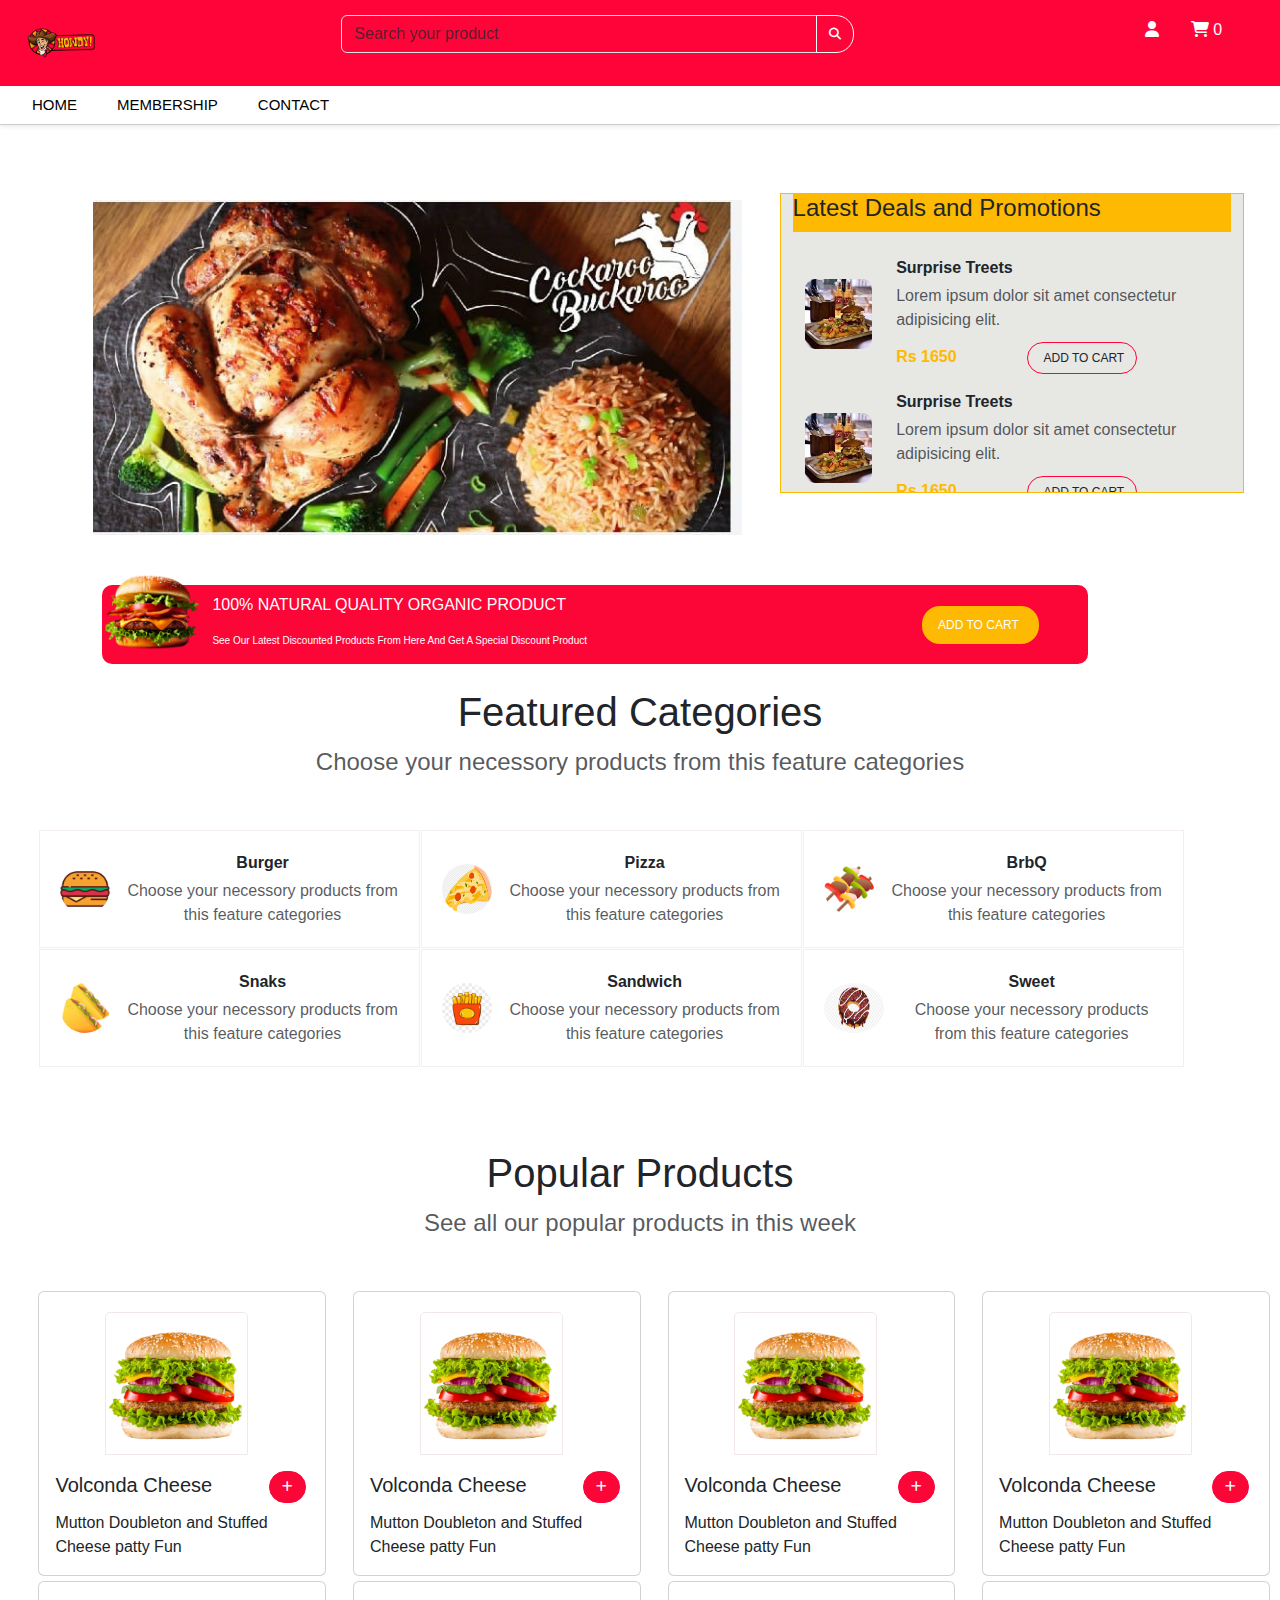
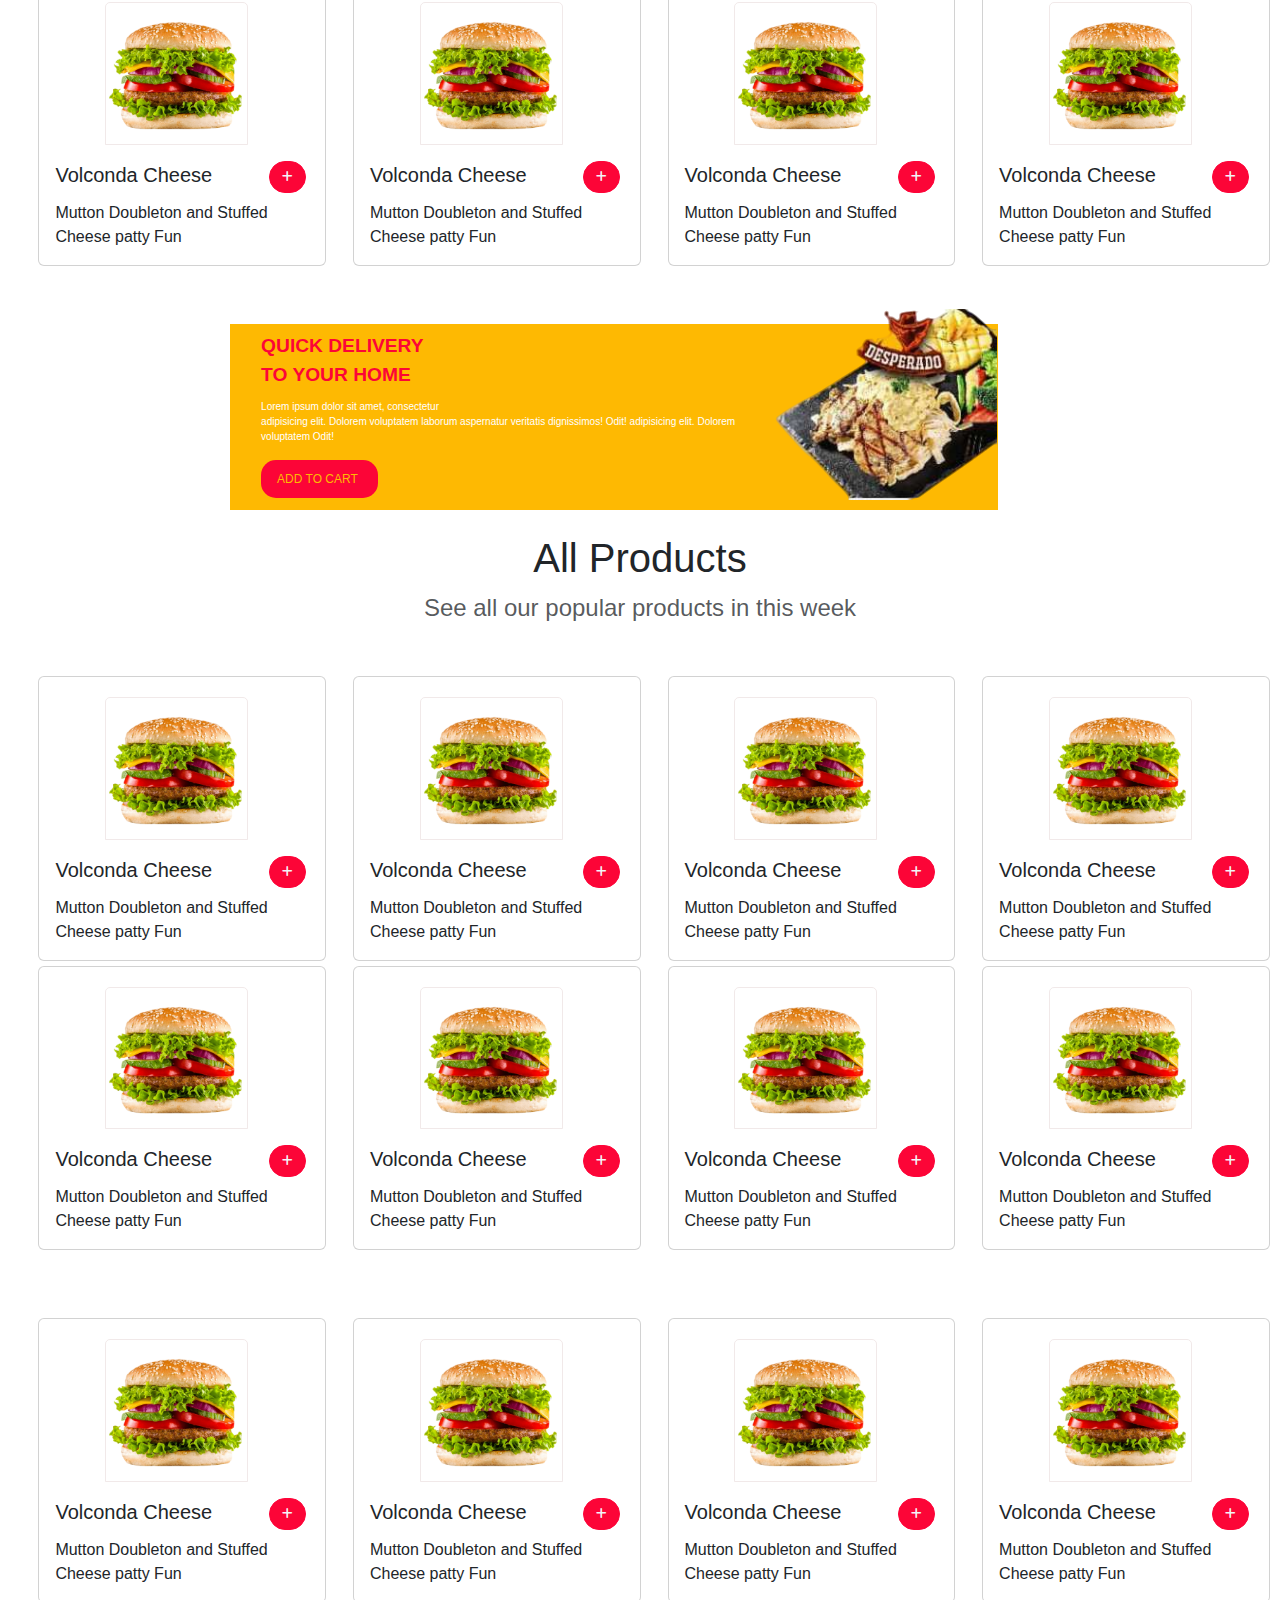
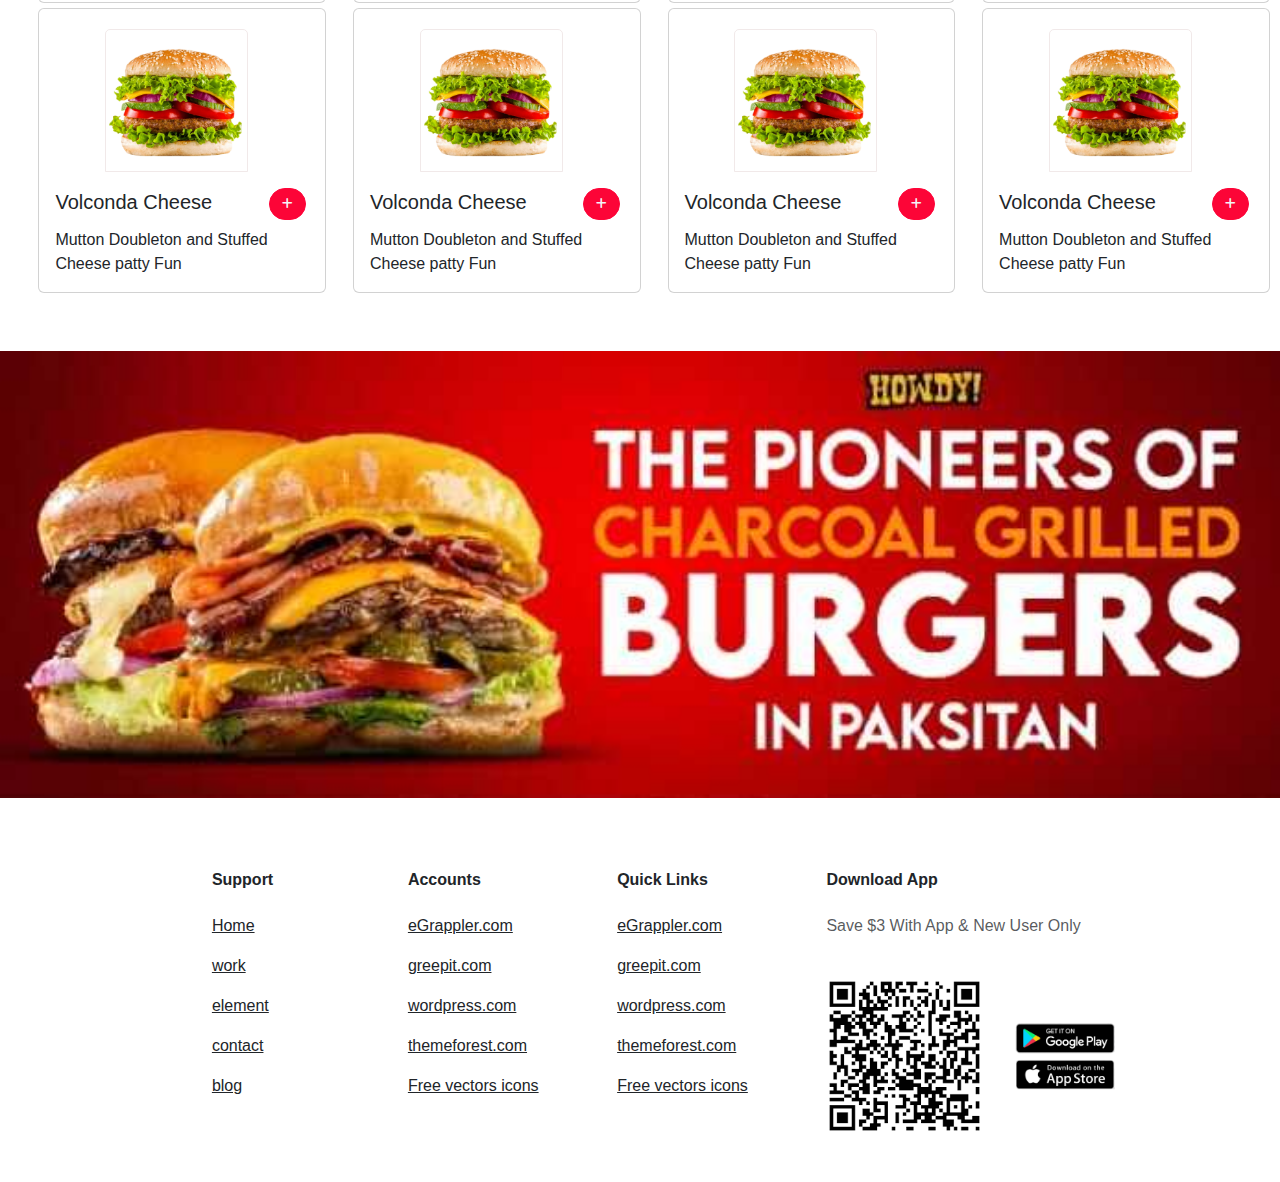
<file: index.html>
<!DOCTYPE html>
<html lang="en">

<head>
    <meta charset="UTF-8">
    <meta name="viewport" content="width=device-width, initial-scale=1.0">
    <link rel="stylesheet" href="https://cdn.jsdelivr.net/npm/bootstrap@5.2.0/dist/css/bootstrap.min.css">
    <script src="https://code.jquery.com/jquery-3.6.4.min.js"></script>
    <script src="https://cdn.jsdelivr.net/npm/bootstrap@5.2.0/dist/js/bootstrap.bundle.min.js"></script>
    <link rel="stylesheet" href="https://cdnjs.cloudflare.com/ajax/libs/font-awesome/6.4.2/css/all.min.css">
    <link rel="stylesheet" href="styles.css">
   


    <title>Howdy</title>

  
 

   
    <script>
        $(document).ready(function () {

            var cartAmount = 0;
            var cartItems = [];
            
            $('.btn').on('click', function() {
                $('#productModal').modal('show');
            });

            $('.add-to-cart').on('click', function () {
                // Get product details from the modal
                var productName = $('#productName').text();
                var productPrice = parseFloat($('#productPrice').text());
                var quantity = parseInt($('.quantity').text());

                // Add the selected quantity of items to the cart
                for (var i = 0; i < quantity; i++) {
                    // Simulate a unique ID for each item
                    var itemId = cartItems.length + 1;

                    // Add item to cart
                    cartItems.push({
                        id: itemId,
                        name: productName,
                        price: productPrice
                    });
                }

                // Increment the cart amount
                cartAmount += quantity;

                // Update the cart icon with the new amount
                updateCartIcon();

                // Append the item to the cart dropdown
                addItemToDropdown(productName, productPrice, quantity);

                // Close the product modal
                $('#productModal').modal('hide');

                // Optionally, you can display a message or perform additional actions here
                // Display a success message
                showToast('Item added to the cart!');
            });

            // Function to update the cart icon
            function updateCartIcon() {
                $('#cartAmountTopRight').text(cartAmount);
            }

            // Function to increase the quantity in the modal
            function increaseQuantity(element) {
                var quantityElement = $(element).siblings('.quantity');
                var quantity = parseInt(quantityElement.text()) || 1;
                quantityElement.text(quantity + 1);
            }

            // Function to decrease the quantity in the modal
            function decreaseQuantity(element) {
                var quantityElement = $(element).siblings('.quantity');
                var quantity = parseInt(quantityElement.text()) || 1;
                if (quantity > 1) {
                    quantityElement.text(quantity - 1);
                }
            }

            // Function to add an item to the cart dropdown
            function addItemToDropdown(itemName, itemPrice, quantity) {
                var itemIndex = cartItems.length; // index of the last added item
                $('#cartDropdown .cart-content').append(
                    '<div class="cart-item" data-item-index="' + itemIndex + '">' +
                    '<div class="cart-item-details">' +
                    '<h4>' + itemName + '</h4>' +
                    '<p>Quantity: ' + quantity + ' - $' + (itemPrice * quantity).toFixed(2) + '</p>' +
                    '</div>' +
                    '<div class="clear-item" data-item-index="' + itemIndex + '">Clear</div>' +
                    '</div>'
                );
            }

            // Function to display a Bootstrap 5 toast
            function showToast(message) {
                var toast = new bootstrap.Toast(document.getElementById('myToast'), {
                    autohide: true,
                    delay: 2000, // 2 seconds
                });
                var toastBody = document.querySelector('.toast-body');
                toastBody.innerHTML = message;
                toast.show();
            }

            // Click event for cart amount or icon
            $('#cartAmount, .fa-shopping-cart').on('click', function () {
                // Toggle the cart dropdown
                $('#cartDropdown').toggle();
            });

            // Event to close the modal and reset quantity when hidden
            $('#productModal').on('hidden.bs.modal', function () {
                $('.quantity').text(1); // Reset quantity to 1 when modal is hidden
            });

            // Event to clear an item from the cart
            $(document).on('click', '.clear-item', function () {
                // Get the item index from the data attribute
                var itemIndex = $(this).data('item-index');

                // Remove the item from the cart
                removeItemFromCart(itemIndex);
            });

            // Function to remove an item from the cart
            function removeItemFromCart(itemIndex) {
                // Remove the item from the cart content
                $('#cartDropdown .cart-content .cart-item[data-item-index="' + itemIndex + '"]').remove();

                // Update the cart amount
                cartAmount = $('#cartDropdown .cart-content .cart-item').length;
                updateCartIcon();
            }
        });
    </script>
    







</head>

<body>

    <header>
        <div class="nav-1 main-navbar shadow-sm sticky-top">
            <div class="top-navbar">
                <div class="logo-1 container-fluid">
                    <div class="c.1 row">
                        <div class="col-md-2  d-sm-block
                        col-sm-2 d-md-block d-lg-block">
                            <img class="logo-png" src="logo.png" alt="">
                        </div>
                        <div class="search-1 search-bar  myauto col-md-5">
                            <form role="search">
                                <div class="input-group text-white ">
                                    <input type="search" placeholder="Search your product" style="    background: none;"
                                        class="form-control search-nav">
                                    <button class="btn" style="  background: none;border-color: #fdfbfb;" type="submit">
                                        <i class="fa fa-search " style="color: white;"></i>
                                    </button>
                                </div>
                            </form>
                        </div>
                        <div class="icon-1 icons col-md-5 myauto">
                            <ul class="nav justify-content-end">



                                <li class="nav-item dropdown">
                                    <a class="nav-link" href="#"  role="button"
                                        >
                                        <i class="fa fa-user"></i>
                                    </a>
                                    
                                </li>

                                <li class="nav-item myauto">
                                    <div class="d-flex text-white">
                                        <div class="position-relative">
                                            <a class="nav-link" href="#" id="cartIcon">
                                                <i class="fa fa-shopping-cart"></i>
                                                <span class="cart-count" id="cartAmountTopRight">0</span>
                                            </a>
                                            <!-- <p class="cart-price-box " id="cartAmountTopRight">0</p> -->
                                        
                                            <!-- Cart Dropdown -->
                                            <div id="cartDropdown" class="cart-dropdown">
                                                <div class="cart-content"></div>
                                            </div>
                                        </div>
                                        
                                        
                                        
                                        
                                        <!-- Toast container -->
                                        <div class="toast-container position-fixed bottom-0 start-50 translate-middle-x">
                                            <div id="myToast" class="toast bg-dark" role="alert" aria-live="assertive" aria-atomic="true">
                                                <div class="toast-body text-white">
                                                    Item(s) added successfully
                                                </div>
                                            </div>
                                        </div>
    





                                        <!-- Product Modal -->
                                        <div class="modal fade" id="productModal" tabindex="-1" role="dialog"
                                            aria-labelledby="productModalLabel" aria-hidden="true">
                                            <div class="modal-dialog">
                                                <div class="modal-content">
                                                    <div class="modal-body">
                                                        <div class="row">
                                                            <div class="col-md-6">
                                                                <img class="product-image" src="desperado.jpg"
                                                                    alt="Product Image">
                                                            </div>
                                                            <div class="col-md-6 sty">
                                                                <h3 id="productName">Crispy Bae</h3>
                                                                <p>Crispy fried chicken with chipotle sauce..</p>
                                                                <h3>Category</h3>
                                                                <p>Burger</p>
                                                                <h3>PKR</h3>
                                                                <p id="productPrice">799</p>
                                                                <div class="counter-btns">
                                                                    <button class="btn btn-secondary"
                                                                        onclick="decreaseQuantity(this)">-</button>
                                                                    <span class="quantity">1</span>
                                                                    <button class="btn btn-secondary"
                                                                        onclick="increaseQuantity(this)">+</button>
                                                                </div>
                                                                <button class=" btn btn-success add-to-cart">Add
                                                                    to Cart</button>
                                                            </div>
                                                        </div>
                                                    </div>
                                                </div>
                                            </div>
                                        </div>
                                        

                                        <!-- <div id="cartDropdown" class="cart-dropdown">
                                            <div class="cart-content"></div>
                                        </div> -->


                                        <script>
                                            function increaseQuantity(element) {
                                                var quantityElement = $(element).siblings('.quantity');
                                                var quantity = parseInt(quantityElement.text()) || 1;
                                                quantityElement.text(quantity + 1);
                                            }

                                            function decreaseQuantity(element) {
                                                var quantityElement = $(element).siblings('.quantity');
                                                var quantity = parseInt(quantityElement.text()) || 1;
                                                if (quantity > 1) {
                                                    quantityElement.text(quantity - 1);
                                                }
                                            }
                                        </script>
                                        

                                </li>


                            </ul>
                        </div>
                    </div>
                </div>
            </div>
            <nav class="navbar navbar-expand-lg">
                <div class="container-fluid bg-white">
                    <a class="navbar-brand d-block d-sm-block d-md-none d-lg-none" href="#">
                        MENU
                    </a>
                    <button class="navbar-toggler " type="button" data-bs-toggle="collaps "
                        data-bs-target="#navbarSupportedContent" aria-controls="navbarSupportedContent"
                        aria-expanded="false" aria-label="Toggle navigation">
                        <span class="navbar-toggler-icon"></span>
                    </button>
                    <div class="collapse navbar-collapse bg-white" id="navbarSupportedContent">
                        <ul class="navbar-nav me-auto mb-2 mb-lg-0">

                            <li class="nav-item">
                                <a class="nav-link" href="index.html">HOME</a>
                            </li>
                            <li class="nav-item">
                                <a class="nav-link" href="membership.html">MEMBERSHIP</a>
                            </li>
                          
                            </li>
                            <li class="nav-item">
                                <a class="nav-link" href="contact.html">CONTACT</a>
                            </li>
                        </ul>
                    </div>
                </div>
            </nav>
        </div>
    </header>
    <br><br>

    <!-- /next two div in which image or info -->
    <main>

        <div class=" product-container ">
            <!-- Left image container -->
            <div class="scroll-image ">
                <img src="img-1.jpeg" class="s-1" alt="Product Image">
            </div>

            <!-- Right product information container -->
            <div class="row">
                <div class="scrollable-section mb-5 mx-1 scroll-1">
                    <div class="first-head ">
                        <h4 class="head">Latest Deals and Promotions</h4>
                    </div>
                    <br>

                    <!-- Product 1 -->
                    <div class="product-item">
                        <ul class=" mb-4">
                            <li class="list-group-item d-flex justify-content-between align-items-center">
                                <div class="d-flex align-items-center">
                                    <img src="desperado.jpg" class="" alt=""
                                        style="width: 70px; height: 70px; border-radius: 10px; margin-bottom: 18px; margin-left: -20px;">
                                    <div class="ms-3">
                                        <p class="fw-bold mb-1 mx-2">Surprise Treets</p>
                                        <p class="text-muted mb-0 mx-2">Lorem ipsum dolor sit amet consectetur
                                            adipisicing elit.</p>
                                        <p class="mx-2" style="color: #feb902;font-weight: 700; padding-top: 10px;">Rs
                                            1650

                                            <!-- <button type="button" class="btn  btn-rounded head-2" >ADD TO CART</button> -->
                                            <button type="button" id="btn" class="btn i-f btn-rounded ps-3"
                                            data-bs-toggle="modal">ADD TO
                                            CART</button>
                                        </p>


                                    </div>
                                </div>
                            </li>
                            <li class="list-group-item d-flex justify-content-between align-items-center">
                                <div class="d-flex align-items-center">
                                    <img src="desperado.jpg" class="" alt=""
                                        style="width: 70px; height: 70px; border-radius: 10px; margin-bottom: 18px; margin-left: -20px;">
                                    <div class="ms-3">
                                        <p class="fw-bold mb-1 mx-2">Surprise Treets</p>
                                        <p class="text-muted mb-0 mx-2">Lorem ipsum dolor sit amet consectetur
                                            adipisicing elit.</p>
                                        <p class="mx-2" style="color: #feb902;font-weight: 700; padding-top: 10px;">Rs
                                            1650
                                            <button type="button" id="btn" class="btn i-f btn-rounded ps-3"
                                                data-bs-toggle="modal">ADD TO
                                                CART</button>
                                            <!-- <button type="button" class="btn btn-rounded head-2" >ADD TO CART</button> -->
                                        </p>

                                    </div>
                                </div>
                            </li>
                            <li class="list-group-item d-flex justify-content-between align-items-center">
                                <div class="d-flex align-items-center">
                                    <img src="desperado.jpg" class="" alt=""
                                        style="width: 70px; height: 70px; border-radius: 10px; margin-bottom: 18px; margin-left: -20px;">
                                    <div class="ms-3">
                                        <p class="fw-bold mb-1 mx-2">Surprise Treets</p>
                                        <p class="text-muted mb-0mx-2">Lorem ipsum dolor sit amet consectetur
                                            adipisicing elit.</p>
                                        <p class="mx-2" style="color: #feb902;font-weight: 700; padding-top: 10px;">Rs
                                            1650
                                            <button type="button" id="btn" class="btn i-f btn-rounded ps-3"
                                                data-bs-toggle="modal">ADD TO
                                                CART</button>
                                            <!-- <button type="button" class="btn  btn-rounded head-2" >ADD TO CART</button> -->
                                        </p>

                                    </div>
                                </div>
                            </li>
                            <li class="list-group-item d-flex justify-content-between align-items-center">
                                <div class="d-flex align-items-center">
                                    <img src="desperado.jpg" class="" alt=""
                                        style="width: 70px; height: 70px; border-radius: 10px; margin-bottom: 18px; margin-left: -20px;">
                                    <div class="ms-3">
                                        <p class="fw-bold mb-1 mx-2">Surprise Treets</p>
                                        <p class="text-muted mb-0 mx-2">Lorem ipsum dolor sit amet consectetur
                                            adipisicing elit.</p>
                                        <p class="mx-2" style="color: #feb902;font-weight: 700; padding-top: 10px;">Rs
                                            1650
                                            <button type="button" id="btn" class="btn i-f btn-rounded ps-3"
                                                data-bs-toggle="modal">ADD TO
                                                CART</button>
                                            <!-- <button type="button" class="btn btn-rounded head-2" >ADD TO CART</button> -->
                                        </p>

                                    </div>
                                </div>
                            </li>
                            <li class="list-group-item d-flex justify-content-between align-items-center">
                                <div class="d-flex align-items-center">
                                    <img src="desperado.jpg" class="" alt=""
                                        style="width: 70px; height: 70px; border-radius: 10px; margin-bottom: 18px; margin-left: -20px;">
                                    <div class="ms-3">
                                        <p class="fw-bold mb-1 mx-2">Surprise Treets</p>
                                        <p class="text-muted mb-0 mx-2">Lorem ipsum dolor sit amet consectetur
                                            adipisicing elit.</p>
                                        <p class="mx-2" style="color: #feb902;font-weight: 700; padding-top: 10px;">Rs
                                            1650
                                            <button type="button" id="btn" class="btn i-f btn-rounded ps-3"
                                                data-bs-toggle="modal">ADD TO
                                                CART</button>
                                            <!-- <button type="button" class="btn btn-rounded head-2" >ADD TO CART</button> -->
                                        </p>

                                    </div>
                                </div>
                            </li>
                            <li class="list-group-item d-flex justify-content-between align-items-center">
                                <div class="d-flex align-items-center">
                                    <img src="desperado.jpg" class="" alt=""
                                        style="width: 70px; height: 70px; border-radius: 10px; margin-bottom: 18px; margin-left: -20px;">
                                    <div class="ms-3">
                                        <p class="fw-bold mb-1 mx-2">Surprise Treets</p>
                                        <p class="text-muted mb-0 mx-2">Lorem ipsum dolor sit amet consectetur
                                            adipisicing elit.</p>
                                        <p class="mx-2" style="color: #feb902;font-weight: 700; padding-top: 10px;">Rs
                                            1650
                                            <button type="button" id="btn" class="btn i-f btn-rounded ps-3"
                                                data-bs-toggle="modal">ADD TO
                                                CART</button>
                                            <!-- <button type="button" class="btn btn-rounded head-2" >ADD TO CART</button> -->
                                        </p>

                                    </div>
                                </div>
                            </li>
                        </ul>

                    </div>

                    <!-- Add more products as needed -->

                </div>
            </div>
        </div>


        <!-- 3rd poster -->
        <br>
        <div class="product-containerr b-1 baner-1">
            <div class="product-image ">
                <img src="3rd.png" alt="Product Image">
            </div>
            <div class="product-details">
                <p class="text-white pt-2">100% NATURAL QUALITY ORGANIC PRODUCT</p>
                <p class="text-white bs-1">See Our Latest Discounted Products From Here And Get A Special
                    Discount Product</p>
            </div>
            <button type="button" id="btn" class="btn add-to-cart-button btn-rounded ps-3"
            data-bs-toggle="modal">ADD TO
            CART</button>
            <!-- <button type="button" class="btn" data-bs-toggle="modal">
                Add to Cart
             </button> -->
        </div>



        <!-- products with image 4rth -->
        <div class="container pro-info">
            <br>
            <div class="text-center wow fadeInUp" data-wow-delay="0.1s"
                style="visibility: visible; animation-delay: 0.1s; animation-name: fadeInUp;">

                <h1 class="pro-infoo">Featured Categories</h1>
                <p class="text-muted forth-para info-2">Choose your necessory products from this feature
                    categories</p>
            </div>
            <br>
        </div>

        <div class="flex-container flex-1">
            <div class="flex-item">
                <div class="d-flex align-items-center">
                    <img src="png1.png" alt="" style="width: 50px; height: 50px" class="rounded-circle">
                    <div class="ms-3">
                        <p class="fw-bold mb-1">Burger</p>
                        <p class="text-muted mb-0">Choose your necessory products from this feature categories</p>
                    </div>
                </div>
            </div>
            <div class="flex-item">
                <div class="d-flex align-items-center">
                    <img src="png2.png" alt="" style="width: 50px; height: 50px" class="rounded-circle">
                    <div class="ms-3">
                        <p class="fw-bold mb-1">Pizza</p>
                        <p class="text-muted mb-0">Choose your necessory products from this feature categories</p>
                    </div>
                </div>
            </div>
            <div class="flex-item">
                <div class="d-flex align-items-center">
                    <img src="png3.png" alt="" style="width: 50px; height: 50px" class="rounded-circle">
                    <div class="ms-3">
                        <p class="fw-bold mb-1">BrbQ</p>
                        <p class="text-muted mb-0">Choose your necessory products from this feature categories</p>
                    </div>
                </div>
            </div>
            <div class="flex-item">
                <div class="d-flex align-items-center">
                    <img src="png5.jpg" alt="" style="width: 50px; height: 50px" class="rounded-circle">
                    <div class="ms-3">
                        <p class="fw-bold mb-1">Snaks</p>
                        <p class="text-muted mb-0">Choose your necessory products from this feature categories</p>
                    </div>
                </div>
            </div>
            <div class="flex-item">
                <div class="d-flex align-items-center">
                    <img src="png5.png" alt="" style="width: 50px; height: 50px" class="rounded-circle">
                    <div class="ms-3">
                        <p class="fw-bold mb-1">Sandwich</p>
                        <p class="text-muted mb-0">Choose your necessory products from this feature categories</p>
                    </div>
                </div>
            </div>
            <div class="flex-item">
                <div class="d-flex align-items-center">
                    <img src="png6.png" alt="" style="width: 60px; height: 50px" class="rounded-circle">
                    <div class="ms-3">
                        <p class="fw-bold mb-1">Sweet</p>
                        <p class="text-muted mb-0">Choose your necessory products from this feature categories</p>
                    </div>
                </div>
            </div>
        </div>
        <br><br>

        <!-- card -->

        <div class="container ">
            <br>
            <div class="text-center wow fadeInUp" data-wow-delay="0.1s"
                style="visibility: visible; animation-delay: 0.1s; animation-name: fadeInUp;">

                <h1 class="pro-info">Popular Products</h1>
                <p class="text-muted info-2 b-2">See all our popular products in this week</p>
            </div>
            <br>
        </div>

        <!-- cards -->

        <div class="flexx-container flex-1" style="
        margin-left: 3%;">
            <div class="flex-itemm">
                <div class="card">
                    <img src="burger-1.png" class="card-img-top" alt="Image 1">
                    <div class="card-body">
                        <h5 class="card-title">Volconda Cheese
                            <a href="#" class="btn b-f btn-primary" style=" background-color:  #fc0537;"><i
                                class="fa-solid fa-plus" style="color: #f3f4f7;"></i></a>
                                    <!-- <button type="button" id="btn2" class="btn btn1 btn-rounded ps-3 f-b"
                                    data-bs-toggle="modal"><i class="f-s fa-solid fa-plus"></i></button> -->
                        </h5>
                        <p class="card-text">Mutton Doubleton and Stuffed <br> Cheese patty Fun</p>

                    </div>
                </div>
            </div>
            <div class="flex-itemm">
                <div class="card">
                    <img src="burger-1.png" class="card-img-top" alt="Image 2">
                    <div class="card-body">
                        <h5 class="card-title">Volconda Cheese
                            <a href="#" class="btn b-f btn-primary" style=" background-color:  #fc0537;"><i
                                    class="fa-solid fa-plus" style="color: #f3f4f7;"></i></a>
                        </h5>

                        <p class="card-text">Mutton Doubleton and Stuffed <br> Cheese patty Fun</p>

                    </div>
                </div>
            </div>
            <div class="flex-itemm">
                <div class="card">
                    <img src="burger-1.png" class="card-img-top" alt="Image 3">
                    <div class="card-body">
                        <h5 class="card-title">Volconda Cheese
                            <a href="#" class="btn b-f b-ff btn-primary" style=" background-color:  #fc0537;"><i
                                    class="fa-solid fa-plus" style="color: #f3f4f7;"></i></a>
                        </h5>
                        <p class="card-text">Mutton Doubleton and Stuffed <br> Cheese patty Fun</p>

                    </div>
                </div>
            </div>
            <div class="flex-itemm">
                <div class="card">
                    <img src="burger-1.png" class="card-img-top" alt="Image 4">
                    <div class="card-body">
                        <h5 class="card-title">Volconda Cheese
                            <a href="#" class="btn b-f b-ff btn-primary" style=" background-color:  #fc0537;"><i
                                    class="fa-solid fa-plus" style="color: #f3f4f7;"></i></a>
                        </h5>
                        <p class="card-text">Mutton Doubleton and Stuffed <br> Cheese patty Fun</p>

                    </div>
                </div>
            </div>
            <div class="flex-itemm">
                <div class="card">
                    <img src="burger-1.png" class="card-img-top" alt="Image 5">
                    <div class="card-body">
                        <h5 class="card-title">Volconda Cheese
                            <a href="#" class="btn b-f b-ff btn-primary" style=" background-color:  #fc0537;"><i
                                    class="fa-solid fa-plus" style="color: #f3f4f7;"></i></a>
                        </h5>
                        <p class="card-text">Mutton Doubleton and Stuffed <br> Cheese patty Fun</p>

                    </div>
                </div>
            </div>
            <div class="flex-itemm">
                <div class="card">
                    <img src="burger-1.png" class="card-img-top" alt="Image 6">
                    <div class="card-body">
                        <h5 class="card-title">Volconda Cheese
                            <a href="#" class="btn b-f b-ff btn-primary" style=" background-color:  #fc0537;"><i
                                    class="fa-solid fa-plus" style="color: #f3f4f7;"></i></a>
                        </h5>
                        <p class="card-text">Mutton Doubleton and Stuffed <br> Cheese patty Fun</p>

                    </div>
                </div>
            </div>
            <div class="flex-itemm">
                <div class="card">
                    <img src="burger-1.png" class="card-img-top" alt="Image 7">
                    <div class="card-body">
                        <h5 class="card-title">Volconda Cheese
                            <a href="#" class="btn b-f b-ff btn-primary" style=" background-color:  #fc0537;"><i
                                    class="fa-solid fa-plus" style="color: #f3f4f7;"></i></a>
                        </h5>
                        <p class="card-text">Mutton Doubleton and Stuffed <br> Cheese patty Fun</p>

                    </div>
                </div>
            </div>
            <div class="flex-itemm">
                <div class="card">
                    <img src="burger-1.png" class="card-img-top" alt="Image 8">
                    <div class="card-body">
                        <h5 class="card-title">Volconda Cheese
                            <a href="#" class="btn b-f b-ff btn-primary" style=" background-color:  #fc0537;"><i
                                    class="fa-solid fa-plus" style="color: #f3f4f7;"></i></a>
                        </h5>
                        <p class="card-text">Mutton Doubleton and Stuffed <br> Cheese patty Fun</p>

                    </div>
                </div>
            </div>
        </div>
        <br><br>

        <!-- 5th poster -->

        <div class="product-containerr-5 baner-2">

            <div class="product-details-5">
                <p class="product-5-para pt-2">QUICK DELIVERY <br>TO YOUR
                    HOME</p>
                <p class="text-white product-5">Lorem ipsum dolor sit amet, consectetur <br> adipisicing elit.
                    Dolorem voluptatem laborum aspernatur veritatis dignissimos! Odit! adipisicing elit. Dolorem
                    voluptatem Odit!</p>
                <button id="btn" class="btn add-to-cart-button-5 ps-3">ADD TO CART</button>
            </div>

            <div class="product-image-5 baner-2-img">
                <img src="5th.png" alt="Product Image">
            </div>
        </div>

        <!-- card-2 -->

        <div class="container ">
            <br>
            <div class="text-center wow fadeInUp" data-wow-delay="0.1s"
                style="visibility: visible; animation-delay: 0.1s; animation-name: fadeInUp;">

                <h1 class="pro-infoo">All Products</h1>
                <p class="text-muted info-2 f-3">See all our popular products in this week</p>
            </div>
            <br>
        </div>

        <!-- 6th product -->

        <div class="flexx-container flex-1" style="
        margin-left: 3%;">
            <div class="flex-itemm">
                <div class="card">
                    <img src="burger-1.png" class="card-img-top" alt="Image 1">
                    <div class="card-body">
                        <h5 class="card-title">Volconda Cheese
                            <a href="#" class="btn b-f btn-primary" style=" background-color:  #fc0537;"><i
                                    class="fa-solid fa-plus" style="color: #f3f4f7;"></i></a>
                        </h5>
                        <p class="card-text">Mutton Doubleton and Stuffed <br> Cheese patty Fun</p>

                    </div>
                </div>
            </div>
            <div class="flex-itemm">
                <div class="card">
                    <img src="burger-1.png" class="card-img-top" alt="Image 2">
                    <div class="card-body">
                        <h5 class="card-title">Volconda Cheese
                            <a href="#" class="btn b-f btn-primary" style=" background-color:  #fc0537;"><i
                                    class="fa-solid fa-plus" style="color: #f3f4f7;"></i></a>
                        </h5>

                        <p class="card-text">Mutton Doubleton and Stuffed <br> Cheese patty Fun</p>

                    </div>
                </div>
            </div>
            <div class="flex-itemm">
                <div class="card">
                    <img src="burger-1.png" class="card-img-top" alt="Image 3">
                    <div class="card-body">
                        <h5 class="card-title">Volconda Cheese
                            <a href="#" class="btn b-f btn-primary" style=" background-color:  #fc0537;"><i
                                    class="fa-solid fa-plus" style="color: #f3f4f7;"></i></a>
                        </h5>
                        <p class="card-text">Mutton Doubleton and Stuffed <br> Cheese patty Fun</p>

                    </div>
                </div>
            </div>
            <div class="flex-itemm">
                <div class="card">
                    <img src="burger-1.png" class="card-img-top" alt="Image 4">
                    <div class="card-body">
                        <h5 class="card-title">Volconda Cheese
                            <a href="#" class="btn b-f btn-primary" style=" background-color:  #fc0537;"><i
                                    class="fa-solid fa-plus" style="color: #f3f4f7;"></i></a>
                        </h5>
                        <p class="card-text">Mutton Doubleton and Stuffed <br> Cheese patty Fun</p>

                    </div>
                </div>
            </div>
            <div class="flex-itemm">
                <div class="card">
                    <img src="burger-1.png" class="card-img-top" alt="Image 5">
                    <div class="card-body">
                        <h5 class="card-title">Volconda Cheese
                            <a href="#" class="btn b-f btn-primary" style=" background-color:  #fc0537;"><i
                                    class="fa-solid fa-plus" style="color: #f3f4f7;"></i></a>
                        </h5>
                        <p class="card-text">Mutton Doubleton and Stuffed <br> Cheese patty Fun</p>

                    </div>
                </div>
            </div>
            <div class="flex-itemm">
                <div class="card">
                    <img src="burger-1.png" class="card-img-top" alt="Image 6">
                    <div class="card-body">
                        <h5 class="card-title">Volconda Cheese
                            <a href="#" class="btn b-f btn-primary" style=" background-color:  #fc0537;"><i
                                    class="fa-solid fa-plus" style="color: #f3f4f7;"></i></a>
                        </h5>
                        <p class="card-text">Mutton Doubleton and Stuffed <br> Cheese patty Fun</p>

                    </div>
                </div>
            </div>
            <div class="flex-itemm">
                <div class="card">
                    <img src="burger-1.png" class="card-img-top" alt="Image 7">
                    <div class="card-body">
                        <h5 class="card-title">Volconda Cheese
                            <a href="#" class="btn b-f btn-primary" style=" background-color:  #fc0537;"><i
                                    class="fa-solid fa-plus" style="color: #f3f4f7;"></i></a>
                        </h5>
                        <p class="card-text">Mutton Doubleton and Stuffed <br> Cheese patty Fun</p>

                    </div>
                </div>
            </div>
            <div class="flex-itemm">
                <div class="card">
                    <img src="burger-1.png" class="card-img-top" alt="Image 8">
                    <div class="card-body">
                        <h5 class="card-title">Volconda Cheese
                            <a href="#" class="btn b-f btn-primary" style=" background-color:  #fc0537;"><i
                                    class="fa-solid fa-plus" style="color: #f3f4f7;"></i></a>
                        </h5>
                        <p class="card-text">Mutton Doubleton and Stuffed <br> Cheese patty Fun</p>

                    </div>
                </div>
            </div>
        </div>
        <br><br>

        <div class="flexx-container flex-1" style="
        margin-left: 3%;">
            <div class="flex-itemm">
                <div class="card">
                    <img src="burger-1.png" class="card-img-top" alt="Image 1">
                    <div class="card-body">
                        <h5 class="card-title">Volconda Cheese
                            <a href="#" class="btn b-f btn-primary" style=" background-color:  #fc0537;"><i
                                    class="fa-solid fa-plus" style="color: #f3f4f7;"></i></a>
                        </h5>
                        <p class="card-text">Mutton Doubleton and Stuffed <br> Cheese patty Fun</p>

                    </div>
                </div>
            </div>
            <div class="flex-itemm">
                <div class="card">
                    <img src="burger-1.png" class="card-img-top" alt="Image 2">
                    <div class="card-body">
                        <h5 class="card-title">Volconda Cheese
                            <a href="#" class="btn b-f btn-primary" style=" background-color:  #fc0537;"><i
                                    class="fa-solid fa-plus" style="color: #f3f4f7;"></i></a>
                        </h5>

                        <p class="card-text">Mutton Doubleton and Stuffed <br> Cheese patty Fun</p>

                    </div>
                </div>
            </div>
            <div class="flex-itemm">
                <div class="card">
                    <img src="burger-1.png" class="card-img-top" alt="Image 3">
                    <div class="card-body">
                        <h5 class="card-title">Volconda Cheese
                            <a href="#" class="btn b-f btn-primary" style=" background-color:  #fc0537;"><i
                                    class="fa-solid fa-plus" style="color: #f3f4f7;"></i></a>
                        </h5>
                        <p class="card-text">Mutton Doubleton and Stuffed <br> Cheese patty Fun</p>

                    </div>
                </div>
            </div>
            <div class="flex-itemm">
                <div class="card">
                    <img src="burger-1.png" class="card-img-top" alt="Image 4">
                    <div class="card-body">
                        <h5 class="card-title">Volconda Cheese
                            <a href="#" class="btn b-f btn-primary" style=" background-color:  #fc0537;"><i
                                    class="fa-solid fa-plus" style="color: #f3f4f7;"></i></a>
                        </h5>
                        <p class="card-text">Mutton Doubleton and Stuffed <br> Cheese patty Fun</p>

                    </div>
                </div>
            </div>
            <div class="flex-itemm">
                <div class="card">
                    <img src="burger-1.png" class="card-img-top" alt="Image 5">
                    <div class="card-body">
                        <h5 class="card-title">Volconda Cheese
                            <a href="#" class="btn b-f btn-primary" style=" background-color:  #fc0537;"><i
                                    class="fa-solid fa-plus" style="color: #f3f4f7;"></i></a>
                        </h5>
                        <p class="card-text">Mutton Doubleton and Stuffed <br> Cheese patty Fun</p>

                    </div>
                </div>
            </div>
            <div class="flex-itemm">
                <div class="card">
                    <img src="burger-1.png" class="card-img-top" alt="Image 6">
                    <div class="card-body">
                        <h5 class="card-title">Volconda Cheese
                            <a href="#" class="btn b-f btn-primary" style=" background-color:  #fc0537;"><i
                                    class="fa-solid fa-plus" style="color: #f3f4f7;"></i></a>
                        </h5>
                        <p class="card-text">Mutton Doubleton and Stuffed <br> Cheese patty Fun</p>

                    </div>
                </div>
            </div>
            <div class="flex-itemm">
                <div class="card">
                    <img src="burger-1.png" class="card-img-top" alt="Image 7">
                    <div class="card-body">
                        <h5 class="card-title">Volconda Cheese
                            <a href="#" class="btn b-f btn-primary" style=" background-color:  #fc0537;"><i
                                    class="fa-solid fa-plus" style="color: #f3f4f7;"></i></a>
                        </h5>
                        <p class="card-text">Mutton Doubleton and Stuffed <br> Cheese patty Fun</p>

                    </div>
                </div>
            </div>
            <div class="flex-itemm">
                <div class="card">
                    <img src="burger-1.png" class="card-img-top" alt="Image 8">
                    <div class="card-body">
                        <h5 class="card-title">Volconda Cheese
                            <a href="#" class="btn b-f btn-primary" style=" background-color:  #fc0537;"><i
                                    class="fa-solid fa-plus" style="color: #f3f4f7;"></i></a>
                        </h5>
                        <p class="card-text">Mutton Doubleton and Stuffed <br> Cheese patty Fun</p>

                    </div>
                </div>
            </div>
        </div>
        <br><br>

        <!-- Plans -->

        <!-- <div class="container Membership-1">
            <br>
            <div class="text-center wow fadeInUp" data-wow-delay="0.1s"
                style="visibility: visible; animation-delay: 0.1s; animation-name: fadeInUp;">

                <h1 class="">Membership Plans</h1>
            </div>
            <br>
        </div> -->

        <!-- Membership plas -->

        <!-- <div class="container-fluid mx-4 card-1">
            <div class="row justify-content-md-center">
                <div class="membership-plan col-12 col-lg-3 mb-3">
                    <h2 class="plan-heading basic">Basic</h2>
                    <p class="plan-price">500</p>
                    <p style="font-weight: 700; font-size: x-large;">PER MONTH</p>
                    <ul class="plan-benefits">
                        <li><span class="checkmark">&#10003;</span> Lorem ipsum dolor sit amet consectetur,elit.
                        </li>
                        <li><span class="checkmark">&#10003;</span> Lorem ipsum dolor sit amet consectetur,elit.
                        </li>
                        <li><span class="checkmark">&#10003;</span> Lorem ipsum dolor sit amet consectetur,elit.
                        </li>
                    </ul>
                    <button class="add-to-cart-btn">
                        <p class="sm">Add to Cart</p>
                    </button>
                </div>

                <div class="membership-plan col-12 col-lg-3 mb-3">
                    <h2 class="plan-heading standard">Standard</h2>
                    <p class="plan-price">700</p>
                    <p style="font-weight: 700; font-size: x-large;">PER MONTH</p>
                    <ul class="plan-benefits">
                        <li><span class="checkmark">&#10003;</span> Lorem ipsum dolor sit amet consectetur,elit.
                        </li>
                        <li><span class="checkmark">&#10003;</span> Lorem ipsum dolor sit amet consectetur,elit.
                        </li>
                        <li><span class="checkmark">&#10003;</span> Lorem ipsum dolor sit amet consectetur,elit.
                        </li>
                    </ul>
                    <button class="add-to-cart-btn">
                        <p class="sm">Add to Cart</p>
                    </button>
                </div>

                <div class="membership-plan col-12  col-lg-3 mb-3">
                    <h2 class="plan-heading premier">Premier</h2>
                    <p class="plan-price" style="color: #feb902;">900</p>
                    <p style="font-weight: 700; font-size: x-large;">PER MONTH</p>
                    <ul class="plan-benefits">
                        <li><span class="checkmark">&#10003;</span> Lorem ipsum dolor sit amet consectetur,elit.
                        </li>
                        <li><span class="checkmark">&#10003;</span> Lorem ipsum dolor sit amet consectetur,elit.
                        </li>
                        <li><span class="checkmark">&#10003;</span> Lorem ipsum dolor sit amet consectetur,elit.
                        </li>
                    </ul>
                    <button class="add-to-cart-btn">
                        <p class="sm">Add to Cart</p>
                    </button>
                </div>
            </div>
        </div> -->

        <!-- last-banner -->

        <div class=" d-none d-sm-block">
            <img src="last banner.jpg" class="last" alt="">
        </div>

        <!-- footer -->

        <footer class="py-4 f-l text-white text-center">

            <div class="container">
                <!-- Footer -->
                <footer class="text-center text-lg-start  ">
                    <!-- Section: Social media -->


                    <!-- Section: Links  -->
                    <section class="">
                        <div class="container text-center text-md-start mt-5">
                            <!-- Grid row -->

                            <div class="row mt-3">
                                <!-- Grid column -->
                                <div class="col-md-3 col-lg-4 col-xl-3 mx-auto mb-4">
                                    <!-- Content -->
                                    <div class="col-md-2 col-lg-2 col-xl-2 mx-auto mb-4">
                                        <!-- Links -->
                                        <h6 class=" text-dark mb-4" style="font-weight: 700;">
                                            Support
                                        </h6>
                                        <p class="text-dark">
                                            <a href="#!" class="text-reset">Home</a>
                                        </p>
                                        <p class="text-dark">
                                            <a href="#!" class="text-reset">work</a>
                                        </p>
                                        <p class="text-dark">
                                            <a href="#!" class="text-reset">element</a>
                                        </p>
                                        <p class="text-dark">
                                            <a href="#!" class="text-reset">contact</a>
                                        </p>
                                        <p class="text-dark">
                                            <a href="#!" class="text-reset">blog</a>
                                        </p>
                                    </div>
                                </div>
                                <!-- Grid column -->

                                <!-- Grid column -->

                                <!-- Grid column -->

                                <!-- Grid column -->
                                <div class="col-md-3 col-lg-2 col-xl-2 mx-auto mb-4">
                                    <!-- Links -->
                                    <h6 class=" text-dark mb-4" style="font-weight: 600;">
                                        Accounts
                                    </h6>
                                    <p class="text-dark">
                                        <a href="#!" class="text-reset">eGrappler.com</a>
                                    </p>
                                    <p class="text-dark">
                                        <a href="#!" class="text-reset">greepit.com</a>
                                    </p>
                                    <p class="text-dark">
                                        <a href="#!" class="text-reset">wordpress.com</a>
                                    </p>
                                    <p class="text-dark">
                                        <a href="#!" class="text-reset">themeforest.com</a>
                                    </p>
                                    <p class="text-dark">
                                        <a href="#!" class="text-reset">Free vectors icons</a>
                                    </p>
                                </div>
                                <!-- Grid column -->
                                <div class="col-md-3 col-lg-2 col-xl-2 mx-auto mb-4">
                                    <h6 class=" text-dark  mb-4" style="font-weight: 600;">
                                        Quick Links
                                    </h6>
                                    <p class="text-dark">
                                        <a href="#!" class="text-reset">eGrappler.com</a>
                                    </p>
                                    <p class="text-dark">
                                        <a href="#!" class="text-reset">greepit.com</a>
                                    </p>
                                    <p class="text-dark">
                                        <a href="#!" class="text-reset">wordpress.com</a>
                                    </p>
                                    <p class="text-dark">
                                        <a href="#!" class="text-reset">themeforest.com</a>
                                    </p>
                                    <p class="text-dark">
                                        <a href="#!" class="text-reset">Free vectors icons</a>
                                    </p>
                                </div>


                                <!-- Grid column -->
                                <div class="col-md-4 col-lg-3 col-xl-4 mx-auto mb-md-0 mb-4">
                                    <!-- Links -->
                                    <h6 class="foot text-dark mb-4" style="font-weight: 600;">Download App</h6>
                                    <p class="text-muted f-p">Save $3 With App & New User Only</p>

                                    <div class="container-footer pb-0 col-12 col-md-8 col-lg-8 mx-auto">
                                        <!-- Section: Social media -->
                                        <section class="mb-4 justify-content-between">
                                            <!-- Facebook -->
                                            <img src="qr-code.png" class="card-img-top-f" alt="Image 4">

                                            <!-- Twitter -->
                                            <img src="apps.png" class="card-img-top-f" alt="Image 4">


                                            <!-- Section: Social media -->
                                        </section>
                                    </div>

                                </div>
                            </div>
                        </div>
                    </section>
                    <!-- Section: Links  -->
                    <!-- Copyright -->
                </footer>
                <!-- Footer -->
            </div>
        </footer>




    </main>

    <script src="https://cdn.jsdelivr.net/npm/bootstrap@5.2.0-beta1/dist/js/bootstrap.bundle.min.js"></script>
</body>

</html>
</file>
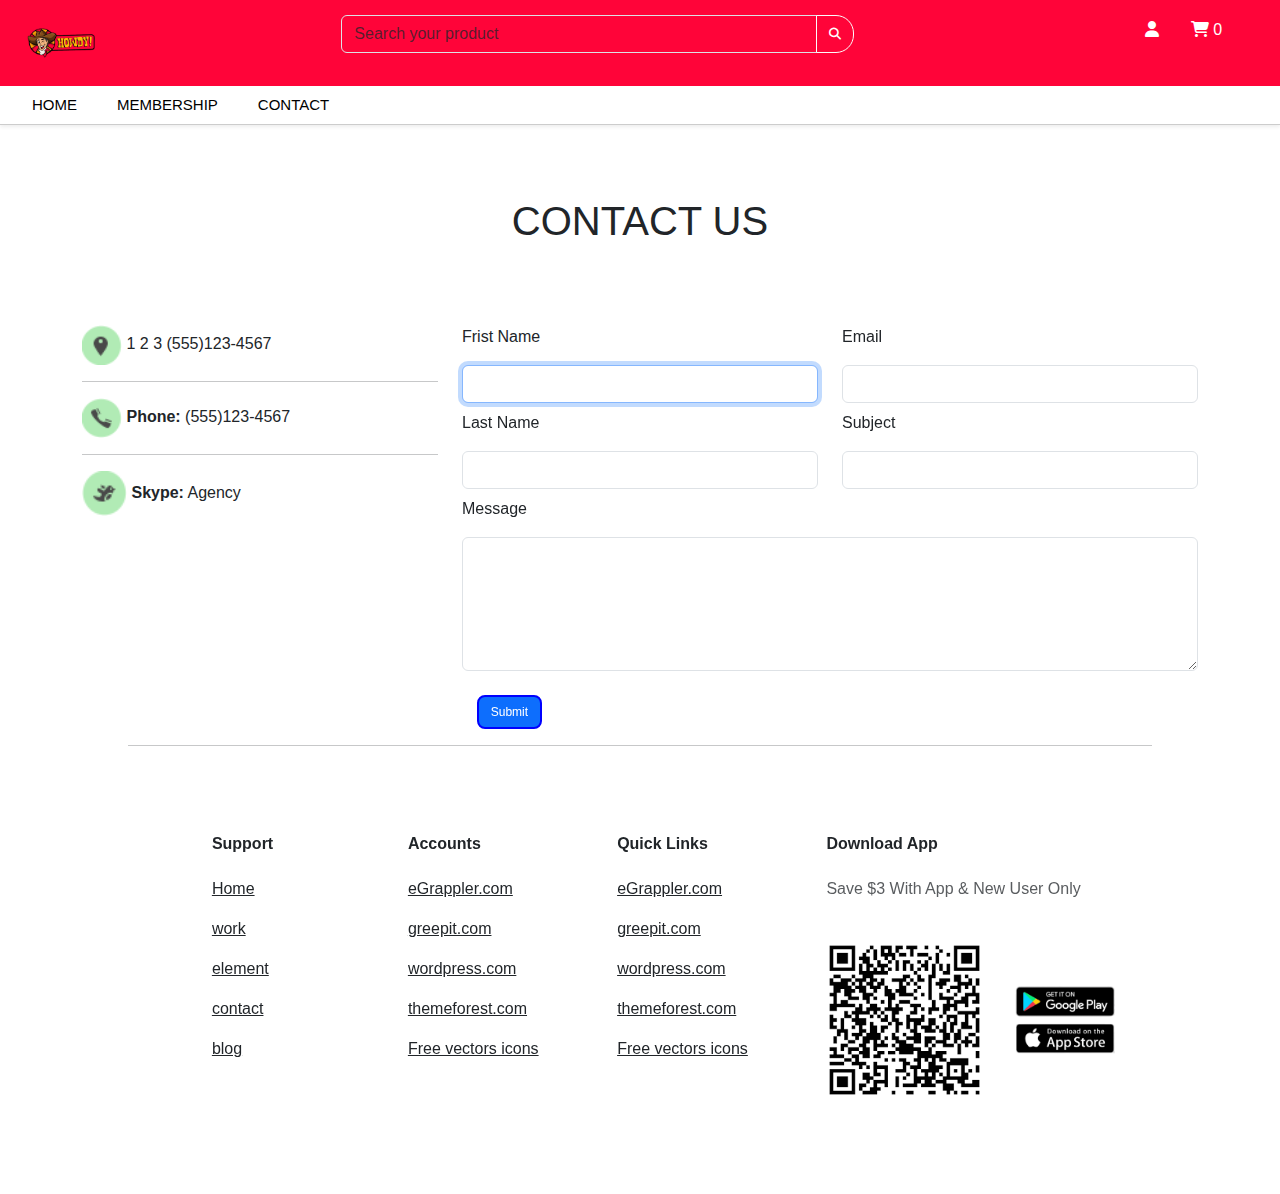
<file: contact.html>
<!DOCTYPE html>
<html lang="en">

<head>
    <meta charset="UTF-8">
    <meta name="viewport" content="width=device-width, initial-scale=1.0">
    <link rel="stylesheet" href="https://cdn.jsdelivr.net/npm/bootstrap@5.2.0/dist/css/bootstrap.min.css">
    <script src="https://code.jquery.com/jquery-3.6.4.min.js"></script>
    <script src="https://cdn.jsdelivr.net/npm/bootstrap@5.2.0/dist/js/bootstrap.bundle.min.js"></script>
    <link rel="stylesheet" href="https://cdnjs.cloudflare.com/ajax/libs/font-awesome/6.4.2/css/all.min.css">
    <link rel="stylesheet" href="styles.css">
   


    <title>Howdy</title>

  
 

   
    <script>
        $(document).ready(function () {

            var cartAmount = 0;
            var cartItems = [];
            
            $('.btn').on('click', function() {
                $('#productModal').modal('show');
            });

            $('.add-to-cart').on('click', function () {
                // Get product details from the modal
                var productName = $('#productName').text();
                var productPrice = parseFloat($('#productPrice').text());
                var quantity = parseInt($('.quantity').text());

                // Add the selected quantity of items to the cart
                for (var i = 0; i < quantity; i++) {
                    // Simulate a unique ID for each item
                    var itemId = cartItems.length + 1;

                    // Add item to cart
                    cartItems.push({
                        id: itemId,
                        name: productName,
                        price: productPrice
                    });
                }

                // Increment the cart amount
                cartAmount += quantity;

                // Update the cart icon with the new amount
                updateCartIcon();

                // Append the item to the cart dropdown
                addItemToDropdown(productName, productPrice, quantity);

                // Close the product modal
                $('#productModal').modal('hide');

                // Optionally, you can display a message or perform additional actions here
                // Display a success message
                showToast('Item added to the cart!');
            });

            // Function to update the cart icon
            function updateCartIcon() {
                $('#cartAmountTopRight').text(cartAmount);
            }

            // Function to increase the quantity in the modal
            function increaseQuantity(element) {
                var quantityElement = $(element).siblings('.quantity');
                var quantity = parseInt(quantityElement.text()) || 1;
                quantityElement.text(quantity + 1);
            }

            // Function to decrease the quantity in the modal
            function decreaseQuantity(element) {
                var quantityElement = $(element).siblings('.quantity');
                var quantity = parseInt(quantityElement.text()) || 1;
                if (quantity > 1) {
                    quantityElement.text(quantity - 1);
                }
            }

            // Function to add an item to the cart dropdown
            function addItemToDropdown(itemName, itemPrice, quantity) {
                var itemIndex = cartItems.length; // index of the last added item
                $('#cartDropdown .cart-content').append(
                    '<div class="cart-item" data-item-index="' + itemIndex + '">' +
                    '<div class="cart-item-details">' +
                    '<h4>' + itemName + '</h4>' +
                    '<p>Quantity: ' + quantity + ' - $' + (itemPrice * quantity).toFixed(2) + '</p>' +
                    '</div>' +
                    '<div class="clear-item" data-item-index="' + itemIndex + '">Clear</div>' +
                    '</div>'
                );
            }

            // Function to display a Bootstrap 5 toast
            function showToast(message) {
                var toast = new bootstrap.Toast(document.getElementById('myToast'), {
                    autohide: true,
                    delay: 2000, // 2 seconds
                });
                var toastBody = document.querySelector('.toast-body');
                toastBody.innerHTML = message;
                toast.show();
            }

            // Click event for cart amount or icon
            $('#cartAmount, .fa-shopping-cart').on('click', function () {
                // Toggle the cart dropdown
                $('#cartDropdown').toggle();
            });

            // Event to close the modal and reset quantity when hidden
            $('#productModal').on('hidden.bs.modal', function () {
                $('.quantity').text(1); // Reset quantity to 1 when modal is hidden
            });

            // Event to clear an item from the cart
            $(document).on('click', '.clear-item', function () {
                // Get the item index from the data attribute
                var itemIndex = $(this).data('item-index');

                // Remove the item from the cart
                removeItemFromCart(itemIndex);
            });

            // Function to remove an item from the cart
            function removeItemFromCart(itemIndex) {
                // Remove the item from the cart content
                $('#cartDropdown .cart-content .cart-item[data-item-index="' + itemIndex + '"]').remove();

                // Update the cart amount
                cartAmount = $('#cartDropdown .cart-content .cart-item').length;
                updateCartIcon();
            }
        });
    </script>
    







</head>

<body>

    <header>
        <div class="nav-1 main-navbar shadow-sm sticky-top">
            <div class="top-navbar">
                <div class="logo-1 container-fluid">
                    <div class="c.1 row">
                        <div class="col-md-2  d-sm-block
                        col-sm-2 d-md-block d-lg-block">
                            <img class="logo-png" src="logo.png" alt="">
                        </div>
                        <div class="search-1 search-bar  myauto col-md-5">
                            <form role="search">
                                <div class="input-group text-white ">
                                    <input type="search" placeholder="Search your product" style="    background: none;"
                                        class="form-control search-nav">
                                    <button class="btn" style="  background: none;border-color: #fdfbfb;" type="submit">
                                        <i class="fa fa-search " style="color: white;"></i>
                                    </button>
                                </div>
                            </form>
                        </div>
                        <div class="icon-1 icons col-md-5 myauto">
                            <ul class="nav justify-content-end">



                                <li class="nav-item dropdown">
                                    <a class="nav-link" href="#"  role="button">
                                        <i class="fa fa-user"></i>
                                    </a>
                                    
                                </li>

                                <li class="nav-item myauto">
                                    <div class="d-flex text-white">
                                        <div class="position-relative">
                                            <a class="nav-link" href="#" id="cartIcon">
                                                <i class="fa fa-shopping-cart"></i>
                                                <span class="cart-count" id="cartAmountTopRight">0</span>
                                            </a>
                                            <!-- <p class="cart-price-box " id="cartAmountTopRight">0</p> -->
                                        
                                            <!-- Cart Dropdown -->
                                            <div id="cartDropdown" class="cart-dropdown">
                                                <div class="cart-content"></div>
                                            </div>
                                        </div>
                                        
                                        
                                        
                                        
                                        <!-- Toast container -->
                                        <div class="toast-container position-fixed bottom-0 start-50 translate-middle-x">
                                            <div id="myToast" class="toast bg-dark" role="alert" aria-live="assertive" aria-atomic="true">
                                                <div class="toast-body text-white">
                                                    Item(s) added successfully
                                                </div>
                                            </div>
                                        </div>
    





                                        <!-- Product Modal -->
                                        <div class="modal fade" id="productModal" tabindex="-1" role="dialog"
                                            aria-labelledby="productModalLabel" aria-hidden="true">
                                            <div class="modal-dialog">
                                                <div class="modal-content">
                                                    <div class="modal-body">
                                                        <div class="row">
                                                            <div class="col-md-6">
                                                                <img class="product-image" src="desperado.jpg"
                                                                    alt="Product Image">
                                                            </div>
                                                            <div class="col-md-6 sty">
                                                                <h3 id="productName">Crispy Bae</h3>
                                                                <p>Crispy fried chicken with chipotle sauce..</p>
                                                                <h3>Category</h3>
                                                                <p>Burger</p>
                                                                <h3>PKR</h3>
                                                                <p id="productPrice">799</p>
                                                                <div class="counter-btns">
                                                                    <button class="btn btn-secondary"
                                                                        onclick="decreaseQuantity(this)">-</button>
                                                                    <span class="quantity">1</span>
                                                                    <button class="btn btn-secondary"
                                                                        onclick="increaseQuantity(this)">+</button>
                                                                </div>
                                                                <button class=" btn btn-success add-to-cart">Add
                                                                    to Cart</button>
                                                            </div>
                                                        </div>
                                                    </div>
                                                </div>
                                            </div>
                                        </div>
                                        

                                        <!-- <div id="cartDropdown" class="cart-dropdown">
                                            <div class="cart-content"></div>
                                        </div> -->


                                        <script>
                                            function increaseQuantity(element) {
                                                var quantityElement = $(element).siblings('.quantity');
                                                var quantity = parseInt(quantityElement.text()) || 1;
                                                quantityElement.text(quantity + 1);
                                            }

                                            function decreaseQuantity(element) {
                                                var quantityElement = $(element).siblings('.quantity');
                                                var quantity = parseInt(quantityElement.text()) || 1;
                                                if (quantity > 1) {
                                                    quantityElement.text(quantity - 1);
                                                }
                                            }
                                        </script>
                                        

                                </li>


                            </ul>
                        </div>
                    </div>
                </div>
            </div>
            <nav class="navbar navbar-expand-lg">
                <div class="container-fluid bg-white">
                    <a class="navbar-brand d-block d-sm-block d-md-none d-lg-none" href="#">
                        MENU
                    </a>
                    <button class="navbar-toggler " type="button" data-bs-toggle="collaps "
                        data-bs-target="#navbarSupportedContent" aria-controls="navbarSupportedContent"
                        aria-expanded="false" aria-label="Toggle navigation">
                        <span class="navbar-toggler-icon"></span>
                    </button>
                    <div class="collapse navbar-collapse bg-white" id="navbarSupportedContent">
                        <ul class="navbar-nav me-auto mb-2 mb-lg-0">

                            <li class="nav-item">
                                <a class="nav-link" href="index.html">HOME</a>
                            </li>
                            <li class="nav-item">
                                <a class="nav-link" href="membership.html">MEMBERSHIP</a>
                            </li>
                            
                            <li class="nav-item">
                                <a class="nav-link" href="#">CONTACT</a>
                            </li>
                        </ul>
                    </div>
                </div>
            </nav>
        </div>
    </header>
    <br><br>

    <!-- /next two div in which image or info -->
    <main>

    
        <!-- Plans -->

        <div class="container Membership-1">
            <br>
            <div class="text-center wow fadeInUp" data-wow-delay="0.1s"
                style="visibility: visible; animation-delay: 0.1s; animation-name: fadeInUp;">

                <h1>CONTACT US</h1>
            </div>
            <br>
        </div>
        <br><br>

        <main>

            <div class="container">
                <div class="row">
                <div class="col-sm-4">
                    
                        <img src="icon-location.png" width="40" height="40" alt=""> 1 2 3 (555)123-4567
                        <hr>
                         
                         <img src="icon-phone.png" width="40" height="40" alt=""> <strong>Phone:</strong> (555)123-4567
                        <hr>
                        <img src="icon-skype.png" width="45" height="45" alt=""> <strong>Skype:</strong> Agency
                        </div>                
    
    
    
    
                <div class="col-sm-8 contact-form">
                <form id="contact" method="post" class="form" role="form">
                <div class="row">
                <div class="col-xs-6 col-md-6 form-group">
                    <p>Frist Name</p>
                <input class="form-control" id="name" name="name" type="text" required autofocus />
                </div>
                <div class="col-xs-6 col-md-6 form-group">
                    <p>Email</p>
                <input class="form-control" id="email" name="email"  type="email" required />
                </div>
    
    
                <div class="col-xs-6 col-md-6 form-group">
                    <p class="mt-2">Last Name</p>
                <input class="form-control" id="email" name="email"  type="email" required />
                </div>
    
                <div class="col-xs-6 col-md-6 form-group">
                    <p class="mt-2">Subject</p>
                <input class="form-control" id="email" name="email"  type="email" required />
                </div>
    
    
                </div>
                <p class="mt-2">Message</p>
                <textarea class="form-control" id="message" name="message" rows="5"></textarea>
                <br />
                <div class="row">
                <div class="col-xs-12 col-md-12 form-group">
                <button class="btn  btn-primary pull-right" style="margin-left: 2%;
                border: 2px solid blue;
                border-radius: 8px;" type="submit">Submit</button>
                </form>
                </div>
                </div>
           
        </main>

        <!-- footer -->
        <hr class="" style="width: 80%; margin-left: 10%;">
       



    </main>

    <footer class="py-4 f-l text-white text-center">

        <div class="container">
            <!-- Footer -->
            <footer class="text-center text-lg-start  ">
                <!-- Section: Social media -->


                <!-- Section: Links  -->
                <section class="">
                    <div class="container text-center text-md-start mt-5">
                        <!-- Grid row -->

                        <div class="row mt-3">
                            <!-- Grid column -->
                            <div class="col-md-3 col-lg-4 col-xl-3 mx-auto mb-4">
                                <!-- Content -->
                                <div class="col-md-2 col-lg-2 col-xl-2 mx-auto mb-4">
                                    <!-- Links -->
                                    <h6 class=" text-dark mb-4" style="font-weight: 700;">
                                        Support
                                    </h6>
                                    <p class="text-dark">
                                        <a href="#!" class="text-reset">Home</a>
                                    </p>
                                    <p class="text-dark">
                                        <a href="#!" class="text-reset">work</a>
                                    </p>
                                    <p class="text-dark">
                                        <a href="#!" class="text-reset">element</a>
                                    </p>
                                    <p class="text-dark">
                                        <a href="#!" class="text-reset">contact</a>
                                    </p>
                                    <p class="text-dark">
                                        <a href="#!" class="text-reset">blog</a>
                                    </p>
                                </div>
                            </div>
                            <!-- Grid column -->

                            <!-- Grid column -->

                            <!-- Grid column -->

                            <!-- Grid column -->
                            <div class="col-md-3 col-lg-2 col-xl-2 mx-auto mb-4">
                                <!-- Links -->
                                <h6 class=" text-dark mb-4" style="font-weight: 600;">
                                    Accounts
                                </h6>
                                <p class="text-dark">
                                    <a href="#!" class="text-reset">eGrappler.com</a>
                                </p>
                                <p class="text-dark">
                                    <a href="#!" class="text-reset">greepit.com</a>
                                </p>
                                <p class="text-dark">
                                    <a href="#!" class="text-reset">wordpress.com</a>
                                </p>
                                <p class="text-dark">
                                    <a href="#!" class="text-reset">themeforest.com</a>
                                </p>
                                <p class="text-dark">
                                    <a href="#!" class="text-reset">Free vectors icons</a>
                                </p>
                            </div>
                            <!-- Grid column -->
                            <div class="col-md-3 col-lg-2 col-xl-2 mx-auto mb-4">
                                <h6 class=" text-dark  mb-4" style="font-weight: 600;">
                                    Quick Links
                                </h6>
                                <p class="text-dark">
                                    <a href="#!" class="text-reset">eGrappler.com</a>
                                </p>
                                <p class="text-dark">
                                    <a href="#!" class="text-reset">greepit.com</a>
                                </p>
                                <p class="text-dark">
                                    <a href="#!" class="text-reset">wordpress.com</a>
                                </p>
                                <p class="text-dark">
                                    <a href="#!" class="text-reset">themeforest.com</a>
                                </p>
                                <p class="text-dark">
                                    <a href="#!" class="text-reset">Free vectors icons</a>
                                </p>
                            </div>


                            <!-- Grid column -->
                            <div class="col-md-4 col-lg-3 col-xl-4 mx-auto mb-md-0 mb-4">
                                <!-- Links -->
                                <h6 class="foot text-dark mb-4" style="font-weight: 600;">Download App</h6>
                                <p class="text-muted f-p">Save $3 With App & New User Only</p>

                                <div class="container-footer pb-0 col-12 col-md-8 col-lg-8 mx-auto">
                                    <!-- Section: Social media -->
                                    <section class="mb-4 justify-content-between">
                                        <!-- Facebook -->
                                        <img src="qr-code.png" class="card-img-top-f" alt="Image 4">

                                        <!-- Twitter -->
                                        <img src="apps.png" class="card-img-top-f" alt="Image 4">


                                        <!-- Section: Social media -->
                                    </section>
                                </div>

                            </div>
                        </div>
                    </div>
                </section>
                <!-- Section: Links  -->
                <!-- Copyright -->
            </footer>
            <!-- Footer -->
        </div>
    </footer>
    <br><br>


    <script src="https://cdn.jsdelivr.net/npm/bootstrap@5.2.0-beta1/dist/js/bootstrap.bundle.min.js"></script>
</body>

</html>
</file>
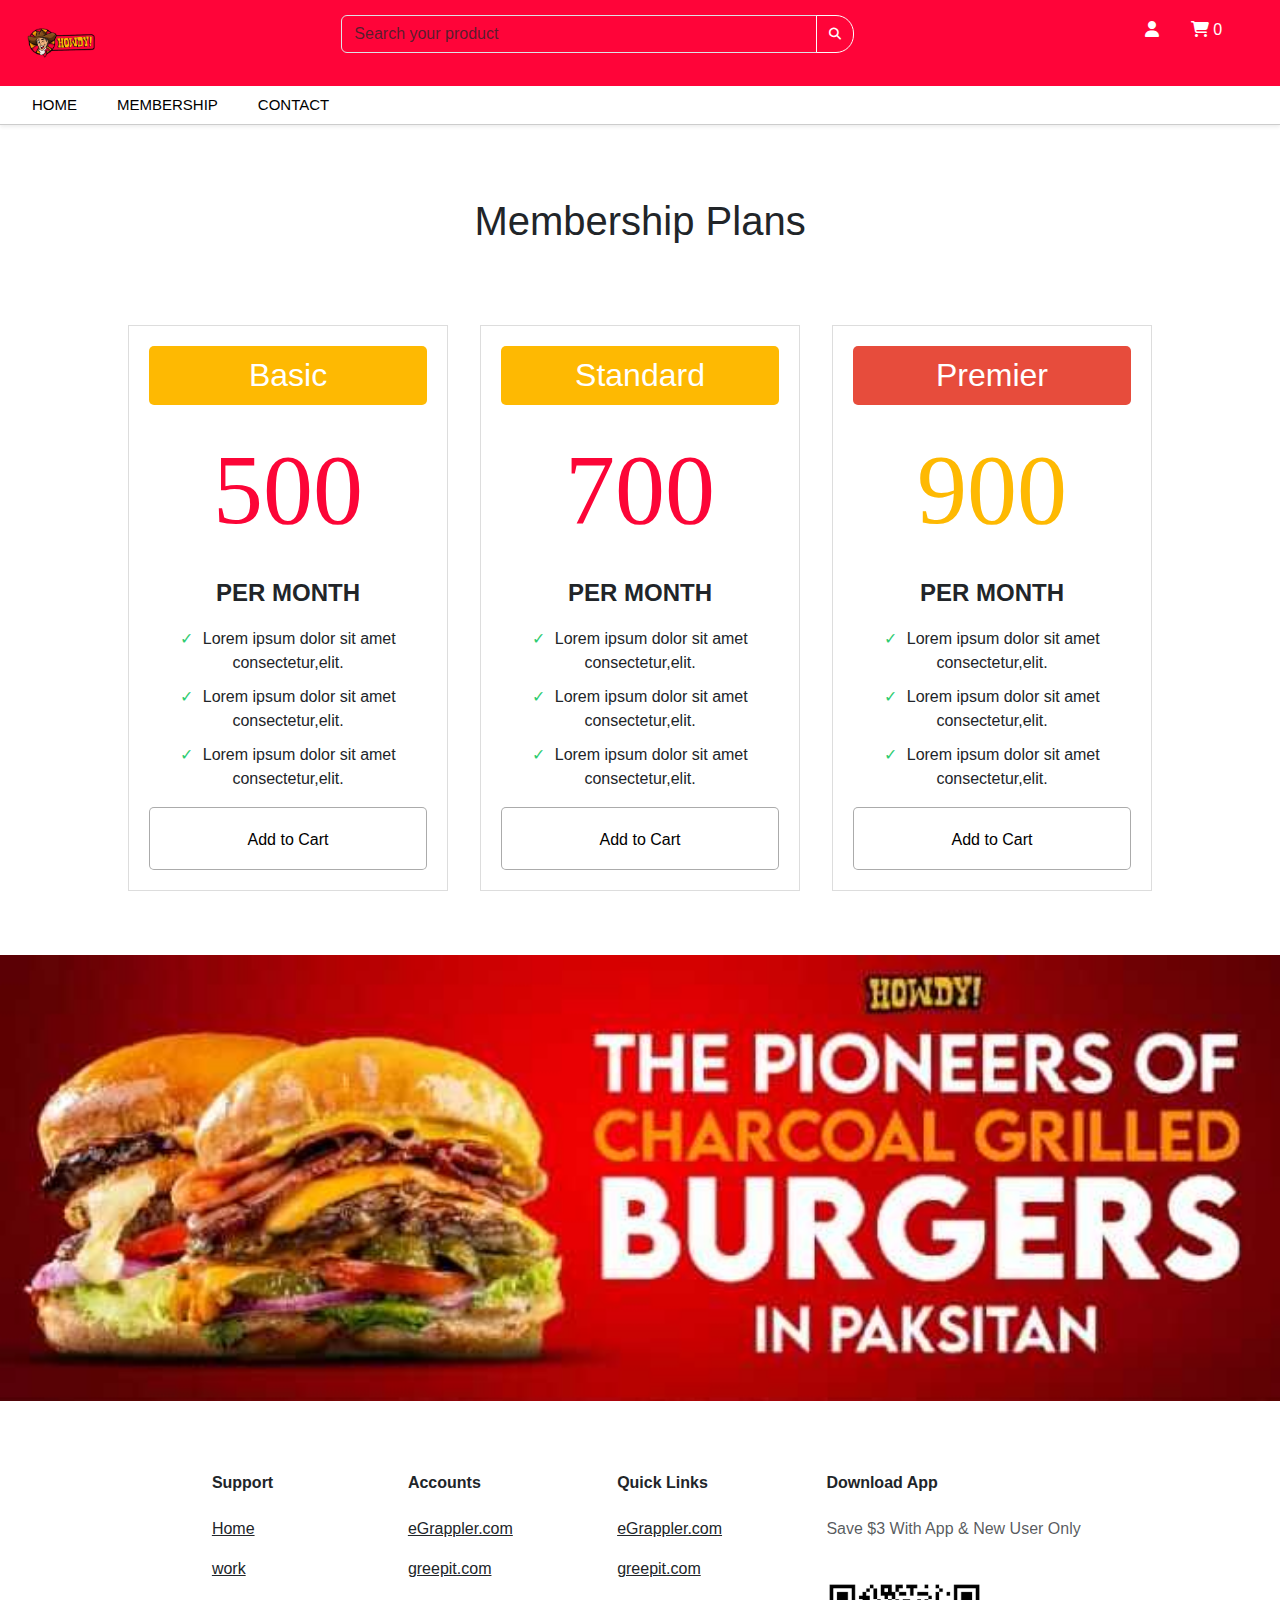
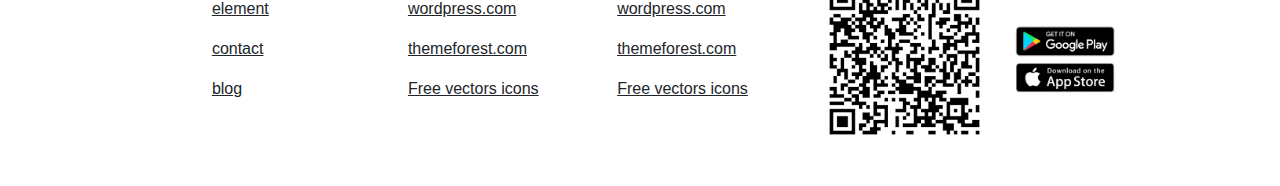
<file: membership.html>
<!DOCTYPE html>
<html lang="en">

<head>
    <meta charset="UTF-8">
    <meta name="viewport" content="width=device-width, initial-scale=1.0">
    <link rel="stylesheet" href="https://cdn.jsdelivr.net/npm/bootstrap@5.2.0/dist/css/bootstrap.min.css">
    <script src="https://code.jquery.com/jquery-3.6.4.min.js"></script>
    <script src="https://cdn.jsdelivr.net/npm/bootstrap@5.2.0/dist/js/bootstrap.bundle.min.js"></script>
    <link rel="stylesheet" href="https://cdnjs.cloudflare.com/ajax/libs/font-awesome/6.4.2/css/all.min.css">
    <link rel="stylesheet" href="styles.css">
   


    <title>Howdy</title>

  
 

   
    <script>
        $(document).ready(function () {

            var cartAmount = 0;
            var cartItems = [];
            
            $('.btn').on('click', function() {
                $('#productModal').modal('show');
            });

            $('.add-to-cart').on('click', function () {
                // Get product details from the modal
                var productName = $('#productName').text();
                var productPrice = parseFloat($('#productPrice').text());
                var quantity = parseInt($('.quantity').text());

                // Add the selected quantity of items to the cart
                for (var i = 0; i < quantity; i++) {
                    // Simulate a unique ID for each item
                    var itemId = cartItems.length + 1;

                    // Add item to cart
                    cartItems.push({
                        id: itemId,
                        name: productName,
                        price: productPrice
                    });
                }

                // Increment the cart amount
                cartAmount += quantity;

                // Update the cart icon with the new amount
                updateCartIcon();

                // Append the item to the cart dropdown
                addItemToDropdown(productName, productPrice, quantity);

                // Close the product modal
                $('#productModal').modal('hide');

                // Optionally, you can display a message or perform additional actions here
                // Display a success message
                showToast('Item added to the cart!');
            });

            // Function to update the cart icon
            function updateCartIcon() {
                $('#cartAmountTopRight').text(cartAmount);
            }

            // Function to increase the quantity in the modal
            function increaseQuantity(element) {
                var quantityElement = $(element).siblings('.quantity');
                var quantity = parseInt(quantityElement.text()) || 1;
                quantityElement.text(quantity + 1);
            }

            // Function to decrease the quantity in the modal
            function decreaseQuantity(element) {
                var quantityElement = $(element).siblings('.quantity');
                var quantity = parseInt(quantityElement.text()) || 1;
                if (quantity > 1) {
                    quantityElement.text(quantity - 1);
                }
            }

            // Function to add an item to the cart dropdown
            function addItemToDropdown(itemName, itemPrice, quantity) {
                var itemIndex = cartItems.length; // index of the last added item
                $('#cartDropdown .cart-content').append(
                    '<div class="cart-item" data-item-index="' + itemIndex + '">' +
                    '<div class="cart-item-details">' +
                    '<h4>' + itemName + '</h4>' +
                    '<p>Quantity: ' + quantity + ' - $' + (itemPrice * quantity).toFixed(2) + '</p>' +
                    '</div>' +
                    '<div class="clear-item" data-item-index="' + itemIndex + '">Clear</div>' +
                    '</div>'
                );
            }

            // Function to display a Bootstrap 5 toast
            function showToast(message) {
                var toast = new bootstrap.Toast(document.getElementById('myToast'), {
                    autohide: true,
                    delay: 2000, // 2 seconds
                });
                var toastBody = document.querySelector('.toast-body');
                toastBody.innerHTML = message;
                toast.show();
            }

            // Click event for cart amount or icon
            $('#cartAmount, .fa-shopping-cart').on('click', function () {
                // Toggle the cart dropdown
                $('#cartDropdown').toggle();
            });

            // Event to close the modal and reset quantity when hidden
            $('#productModal').on('hidden.bs.modal', function () {
                $('.quantity').text(1); // Reset quantity to 1 when modal is hidden
            });

            // Event to clear an item from the cart
            $(document).on('click', '.clear-item', function () {
                // Get the item index from the data attribute
                var itemIndex = $(this).data('item-index');

                // Remove the item from the cart
                removeItemFromCart(itemIndex);
            });

            // Function to remove an item from the cart
            function removeItemFromCart(itemIndex) {
                // Remove the item from the cart content
                $('#cartDropdown .cart-content .cart-item[data-item-index="' + itemIndex + '"]').remove();

                // Update the cart amount
                cartAmount = $('#cartDropdown .cart-content .cart-item').length;
                updateCartIcon();
            }
        });
    </script>
    







</head>

<body>

    <header>
        <div class="nav-1 main-navbar shadow-sm sticky-top">
            <div class="top-navbar">
                <div class="logo-1 container-fluid">
                    <div class="c.1 row">
                        <div class="col-md-2  d-sm-block
                        col-sm-2 d-md-block d-lg-block">
                            <img class="logo-png" src="logo.png" alt="">
                        </div>
                        <div class="search-1 search-bar  myauto col-md-5">
                            <form role="search">
                                <div class="input-group text-white ">
                                    <input type="search" placeholder="Search your product" style="    background: none;"
                                        class="form-control search-nav">
                                    <button class="btn" style="  background: none;border-color: #fdfbfb;" type="submit">
                                        <i class="fa fa-search " style="color: white;"></i>
                                    </button>
                                </div>
                            </form>
                        </div>
                        <div class="icon-1 icons col-md-5 myauto">
                            <ul class="nav justify-content-end">



                                <li class="nav-item dropdown">
                                    <a class="nav-link " href="#" id="navbarDropdown" role="button"
                                        aria-expanded="false">
                                        <i class="fa fa-user"></i>
                                    </a>
                                    
                                   
                                </li>

                                <li class="nav-item myauto">
                                    <div class="d-flex text-white">
                                        <div class="position-relative">
                                            <a class="nav-link" href="#" id="cartIcon">
                                                <i class="fa fa-shopping-cart"></i>
                                                <span class="cart-count" id="cartAmountTopRight">0</span>
                                            </a>
                                            <!-- <p class="cart-price-box " id="cartAmountTopRight">0</p> -->
                                        
                                            <!-- Cart Dropdown -->
                                            <div id="cartDropdown" class="cart-dropdown">
                                                <div class="cart-content"></div>
                                            </div>
                                        </div>
                                        
                                        
                                        
                                        
                                        <!-- Toast container -->
                                        <div class="toast-container position-fixed bottom-0 start-50 translate-middle-x">
                                            <div id="myToast" class="toast bg-dark" role="alert" aria-live="assertive" aria-atomic="true">
                                                <div class="toast-body text-white">
                                                    Item(s) added successfully
                                                </div>
                                            </div>
                                        </div>
    





                                        <!-- Product Modal -->
                                        <div class="modal fade" id="productModal" tabindex="-1" role="dialog"
                                            aria-labelledby="productModalLabel" aria-hidden="true">
                                            <div class="modal-dialog">
                                                <div class="modal-content">
                                                    <div class="modal-body">
                                                        <div class="row">
                                                            <div class="col-md-6">
                                                                <img class="product-image" src="desperado.jpg"
                                                                    alt="Product Image">
                                                            </div>
                                                            <div class="col-md-6 sty">
                                                                <h3 id="productName">Crispy Bae</h3>
                                                                <p>Crispy fried chicken with chipotle sauce..</p>
                                                                <h3>Category</h3>
                                                                <p>Burger</p>
                                                                <h3>PKR</h3>
                                                                <p id="productPrice">799</p>
                                                                <div class="counter-btns">
                                                                    <button class="btn btn-secondary"
                                                                        onclick="decreaseQuantity(this)">-</button>
                                                                    <span class="quantity">1</span>
                                                                    <button class="btn btn-secondary"
                                                                        onclick="increaseQuantity(this)">+</button>
                                                                </div>
                                                                <button class=" btn btn-success add-to-cart">Add
                                                                    to Cart</button>
                                                            </div>
                                                        </div>
                                                    </div>
                                                </div>
                                            </div>
                                        </div>
                                        

                                        <!-- <div id="cartDropdown" class="cart-dropdown">
                                            <div class="cart-content"></div>
                                        </div> -->


                                        <script>
                                            function increaseQuantity(element) {
                                                var quantityElement = $(element).siblings('.quantity');
                                                var quantity = parseInt(quantityElement.text()) || 1;
                                                quantityElement.text(quantity + 1);
                                            }

                                            function decreaseQuantity(element) {
                                                var quantityElement = $(element).siblings('.quantity');
                                                var quantity = parseInt(quantityElement.text()) || 1;
                                                if (quantity > 1) {
                                                    quantityElement.text(quantity - 1);
                                                }
                                            }
                                        </script>
                                        

                                </li>


                            </ul>
                        </div>
                    </div>
                </div>
            </div>
            <nav class="navbar navbar-expand-lg">
                <div class="container-fluid bg-white">
                    <a class="navbar-brand d-block d-sm-block d-md-none d-lg-none" href="#">
                        MENU
                    </a>
                    <button class="navbar-toggler " type="button" data-bs-toggle="collaps "
                        data-bs-target="#navbarSupportedContent" aria-controls="navbarSupportedContent"
                        aria-expanded="false" aria-label="Toggle navigation">
                        <span class="navbar-toggler-icon"></span>
                    </button>
                    <div class="collapse navbar-collapse bg-white" id="navbarSupportedContent">
                        <ul class="navbar-nav me-auto mb-2 mb-lg-0">

                            <li class="nav-item">
                                <a class="nav-link" href="index.html">HOME</a>
                            </li>
                            <li class="nav-item">
                                <a class="nav-link" href="membership.html">MEMBERSHIP</a>
                            </li>
                            
                            <li class="nav-item">
                                <a class="nav-link" href="contact.html">CONTACT</a>
                            </li>
                        </ul>
                    </div>
                </div>
            </nav>
        </div>
    </header>
    <br><br>

    <!-- /next two div in which image or info -->
    <main>

    
        <!-- Plans -->

        <div class="container Membership-1">
            <br>
            <div class="text-center wow fadeInUp" data-wow-delay="0.1s"
                style="visibility: visible; animation-delay: 0.1s; animation-name: fadeInUp;">

                <h1>Membership Plans</h1>
            </div>
            <br>
        </div>

        <!-- Membership plas -->

        <div class="container-fluid  my-5 card-1">
            <div class="row justify-content-md-center">
                <div class="membership-plan col-12 col-lg-3 mx-3 mb-3">
                    <h2 class="plan-heading basic">Basic</h2>
                    <p class="plan-price">500</p>
                    <p style="font-weight: 700; font-size: x-large;">PER MONTH</p>
                    <ul class="plan-benefits">
                        <li><span class="checkmark">&#10003;</span> Lorem ipsum dolor sit amet consectetur,elit.
                        </li>
                        <li><span class="checkmark">&#10003;</span> Lorem ipsum dolor sit amet consectetur,elit.
                        </li>
                        <li><span class="checkmark">&#10003;</span> Lorem ipsum dolor sit amet consectetur,elit.
                        </li>
                    </ul>
                    <button class="add-to-cart-btn">
                        <p class="sm">Add to Cart</p>
                    </button>
                </div>

                <div class="membership-plan col-12 col-lg-3 mx-3 mb-3">
                    <h2 class="plan-heading standard">Standard</h2>
                    <p class="plan-price">700</p>
                    <p style="font-weight: 700; font-size: x-large;">PER MONTH</p>
                    <ul class="plan-benefits">
                        <li><span class="checkmark">&#10003;</span> Lorem ipsum dolor sit amet consectetur,elit.
                        </li>
                        <li><span class="checkmark">&#10003;</span> Lorem ipsum dolor sit amet consectetur,elit.
                        </li>
                        <li><span class="checkmark">&#10003;</span> Lorem ipsum dolor sit amet consectetur,elit.
                        </li>
                    </ul>
                    <button class="add-to-cart-btn">
                        <p class="sm">Add to Cart</p>
                    </button>
                </div>

                <div class="membership-plan col-12  col-lg-3 mx-3 mb-3">
                    <h2 class="plan-heading premier">Premier</h2>
                    <p class="plan-price" style="color: #feb902;">900</p>
                    <p style="font-weight: 700; font-size: x-large;">PER MONTH</p>
                    <ul class="plan-benefits">
                        <li><span class="checkmark">&#10003;</span> Lorem ipsum dolor sit amet consectetur,elit.
                        </li>
                        <li><span class="checkmark">&#10003;</span> Lorem ipsum dolor sit amet consectetur,elit.
                        </li>
                        <li><span class="checkmark">&#10003;</span> Lorem ipsum dolor sit amet consectetur,elit.
                        </li>
                    </ul>
                    <button class="add-to-cart-btn">
                        <p class="sm">Add to Cart</p>
                    </button>
                </div>
            </div>
        </div>

        <!-- last-banner -->

        <div class="col-12 col-lg-12 d-none d-sm-block">
            <img src="last banner.jpg" width="100%" alt="">
        </div>

        <!-- footer -->

        <footer class="py-4 f-l text-white text-center">

            <div class="container">
                <!-- Footer -->
                <footer class="text-center text-lg-start  ">
                    <!-- Section: Social media -->


                    <!-- Section: Links  -->
                    <section class="">
                        <div class="container text-center text-md-start mt-5">
                            <!-- Grid row -->

                            <div class="row mt-3">
                                <!-- Grid column -->
                                <div class="col-md-3 col-lg-4 col-xl-3 mx-auto mb-4">
                                    <!-- Content -->
                                    <div class="col-md-2 col-lg-2 col-xl-2 mx-auto mb-4">
                                        <!-- Links -->
                                        <h6 class=" text-dark mb-4" style="font-weight: 700;">
                                            Support
                                        </h6>
                                        <p class="text-dark">
                                            <a href="#!" class="text-reset">Home</a>
                                        </p>
                                        <p class="text-dark">
                                            <a href="#!" class="text-reset">work</a>
                                        </p>
                                        <p class="text-dark">
                                            <a href="#!" class="text-reset">element</a>
                                        </p>
                                        <p class="text-dark">
                                            <a href="#!" class="text-reset">contact</a>
                                        </p>
                                        <p class="text-dark">
                                            <a href="#!" class="text-reset">blog</a>
                                        </p>
                                    </div>
                                </div>
                                <!-- Grid column -->

                                <!-- Grid column -->

                                <!-- Grid column -->

                                <!-- Grid column -->
                                <div class="col-md-3 col-lg-2 col-xl-2 mx-auto mb-4">
                                    <!-- Links -->
                                    <h6 class=" text-dark mb-4" style="font-weight: 600;">
                                        Accounts
                                    </h6>
                                    <p class="text-dark">
                                        <a href="#!" class="text-reset">eGrappler.com</a>
                                    </p>
                                    <p class="text-dark">
                                        <a href="#!" class="text-reset">greepit.com</a>
                                    </p>
                                    <p class="text-dark">
                                        <a href="#!" class="text-reset">wordpress.com</a>
                                    </p>
                                    <p class="text-dark">
                                        <a href="#!" class="text-reset">themeforest.com</a>
                                    </p>
                                    <p class="text-dark">
                                        <a href="#!" class="text-reset">Free vectors icons</a>
                                    </p>
                                </div>
                                <!-- Grid column -->
                                <div class="col-md-3 col-lg-2 col-xl-2 mx-auto mb-4">
                                    <h6 class=" text-dark  mb-4" style="font-weight: 600;">
                                        Quick Links
                                    </h6>
                                    <p class="text-dark">
                                        <a href="#!" class="text-reset">eGrappler.com</a>
                                    </p>
                                    <p class="text-dark">
                                        <a href="#!" class="text-reset">greepit.com</a>
                                    </p>
                                    <p class="text-dark">
                                        <a href="#!" class="text-reset">wordpress.com</a>
                                    </p>
                                    <p class="text-dark">
                                        <a href="#!" class="text-reset">themeforest.com</a>
                                    </p>
                                    <p class="text-dark">
                                        <a href="#!" class="text-reset">Free vectors icons</a>
                                    </p>
                                </div>


                                <!-- Grid column -->
                                <div class="col-md-4 col-lg-3 col-xl-4 mx-auto mb-md-0 mb-4">
                                    <!-- Links -->
                                    <h6 class="foot text-dark mb-4" style="font-weight: 600;">Download App</h6>
                                    <p class="text-muted f-p">Save $3 With App & New User Only</p>

                                    <div class="container-footer pb-0 col-12 col-md-8 col-lg-8 mx-auto">
                                        <!-- Section: Social media -->
                                        <section class="mb-4 justify-content-between">
                                            <!-- Facebook -->
                                            <img src="qr-code.png" class="card-img-top-f" alt="Image 4">

                                            <!-- Twitter -->
                                            <img src="apps.png" class="card-img-top-f" alt="Image 4">


                                            <!-- Section: Social media -->
                                        </section>
                                    </div>

                                </div>
                            </div>
                        </div>
                    </section>
                    <!-- Section: Links  -->
                    <!-- Copyright -->
                </footer>
                <!-- Footer -->
            </div>
        </footer>




    </main>

    <script src="https://cdn.jsdelivr.net/npm/bootstrap@5.2.0-beta1/dist/js/bootstrap.bundle.min.js"></script>
</body>

</html>
</file>
<file: styles.css>
.main-navbar {
    border-bottom: 1px solid #ccc;
}

.main-navbar .top-navbar {
    background-color: rgb(255, 4, 57, 100);
    padding-top: 10px;
    padding-bottom: 10px;
}

.logo-png {
    
    width: 52%;
}

.main-navbar .top-navbar .brand-name {
    color: #fdfbfb;
}

.main-navbar .top-navbar .nav-link {
    color: white;
    font-size: 16px;
    font-weight: 500;
}

.main-navbar .top-navbar .dropdown-menu {
    padding: 0px 0px;
    border-radius: 0px;
}

.main-navbar .top-navbar .dropdown-menu .dropdown-item {
    padding: 8px 16px;
    border-bottom: 1px solid #ccc;
    font-size: 14px;
}

.main-navbar .top-navbar .dropdown-menu .dropdown-item i {
    width: 20px;
    text-align: center;
    color: #2874f0;
    font-size: 14px;
}

.main-navbar .navbar {
    padding: 0px;
    background-color: #ddd;
}

.main-navbar .navbar .nav-item .nav-link {
    padding: 8px 20px;
    color: #000;
    font-size: 15px;
}



/* Add more media queries as needed for larger devices */


/* for 2nd img or info */

/* CSS for the main product container */
.product-container {
    display: flex;
    align-items: center;
   /* border: 1px solid #ddd;
    /* Border around the product container */
    padding: 10px;
    margin: 10px;
    width: 100%;
    padding-left: 10%;
    
}
.s-1 {
     width: 100%;
    margin-left: -7%;
}

/* CSS for the left image container */
/* CSS for the scrollable section */
.scrollable-section {
    background-color: rgb(231, 231, 228);
    overflow: auto;
    height: 300px;
    /* Set the desired height for the scrollable section */
    margin-bottom: 0%;
    width: 90%;
    display: block;
        margin-top: 0%;
    border: 1px solid #feb902;
}

/* CSS for individual product items */
.product-item {
    display: flex;
    margin-bottom: 20px;
}

/* CSS for the product image on the left */
/* .product-image {
    flex: 1;
    max-width: 100px;
    max-height: 100px;
    margin-right: 10px;
} */

.product{
    width: 189%;
    padding: 0px;
}


/* CSS for the product description on the right */
.product-description {
    flex: 2;
}

.first-head {

    width: 100%;
    /* text-wrap: nowrap; */
    padding-left: 0%;
    border-bottom: 1px, solidrgba(254, 185, 2, 255);
    border-bottom: 1px solid #feb902;
    background-color: #feb902;
    
}

.btn {
    margin-left: 20%;
    border-radius: 18px;
    font-size: 12px;
    border-color: rgb(255, 4, 57, 100);
    
}


/* 3rd poster */

.product-containerr {
    display: flex;
    align-items: center;
    /* border: 1px solid #ccc; */
    background-color: #fc0537;
    padding-bottom: 0px;
    /* margin: 5px; */
    border-radius: 10px;
    width: 77%;
    margin-left: 8%;
    
  }
  
  .product-image {
    flex: 0 0 auto;
    margin-right: 10px;
  }
  
  .product-image img {
    max-width: 100px; /* Adjust the image size as needed */
    height: auto;
    display: block;
    margin-top: -25%;
  }
  
  .product-details {
    flex: 1;
  }
  
  .add-to-cart-button {
    background-color: #feb902;
    color: #fff;
    border: none;
    padding: 10px 20px;
    margin-right: 5%;
    cursor: pointer;
    /* border-radius: 5px; */
    border-radius: 18px;
    font-size: 12px;
    border-color: rgb(255, 4, 57, 100);
  }
  
  .add-to-cart-button:hover {
    background-color: #e52e1a;
  }

 
  /* <!-- products with image 4rth --> */
  
  .flex-container {
    display: flex;
    flex-wrap: wrap;
    justify-content: center;
    gap: 1px;
    margin: 10px;
    width: 94%;
  }
  
  .flex-item {
    flex: 0 0 calc(33.33% - 20px);
    display: flex;
    flex-direction: column;
    align-items: center;
    text-align: center;
    padding: 20px;
    border: 1px solid rgba(228, 212, 212, 0.404);
  }
  
  .flex-item img {
    max-width: 100px; /* Adjust image size as needed */
    height: auto;
    /* display: block; */
    display: flex;
    flex-wrap: wrap;
    /* margin: 0 auto 10px; Center image and add space below */
  }

  .flexx-container {
    display: flex;
    flex-wrap: wrap;
    justify-content: space-between;
    gap: 5px;
    margin: 10px;
  }
  
  .flex-itemm {
    flex: 0 0 calc(25% - 20px);
  }

.card-img-top {
    width: 50%;
    margin-left: 23%;
    margin-top: 7%;
    border: 1px solid rgba(235, 223, 223, 0.692);
}
 /* 5th poster */

.product-containerr-5 {
    display: flex;
    align-items: center;
    /* border: 1px solid #ccc; */
    background-color: #feb902;
    padding-bottom: 0px;
    /* margin: 5px; */
    border-radius: 0px;
    width: 60%;
    margin-left: 18%;
    
  }
  
  .product-image-5 {
    flex: 0 0 auto;
    margin-right: 10px;
  }
  
  .product-image-5 img {
    margin-left: 4%;
    max-width: 100%;
    height: 66%;
    display: block;
    margin-top: -11%;
  }
  
  .product-details-5 {
    flex: 1;
    width: 50%;
    margin-left: 4%;
  }
  .product-5-para{
    color: #fc0537; 
    font-weight: 700; 
    font-size: larger;
  }
  .product-5{
    width: 100%;
    margin-top: -7px;
    font-size: x-small;
  }
  .add-to-cart-button-5 {
    background-color: #fc0537;
    color: #feb902;
    border: none;
    padding: 10px 20px;
    margin-right: 5%;
    margin-left: 0%;
    cursor: pointer;
    /* border-radius: 5px; */
    border-radius: 15px;
    margin-bottom: 12px;
    font-size: 12px;
    border-color: rgb(255, 4, 57, 100);
  }
  
  .add-to-cart-button:hover {
    background-color: #0056b3;
  }


  /* membership plans */

  body {
    font-family: Arial, sans-serif;
    margin: 0;
    padding: 0;
  }
  
  .membership-plans {
    display: flex;
    justify-content: space-around;
    background-color: #f2f2f2;
    padding: 20px;
  }
  
  .membership-plan {
    text-align: center;
    background-color: #ffffff;
    border: 1px solid #ddd;
    padding: 20px;
    border-radius: 0px;
    /* width: 32%; */
  }
  .plan-heading {
    color: #fff;
    padding: 10px;
    margin: 0;
    border-radius: 5px;
  }
  
  .basic {
    background-color: #feb902;
  }
  
  .standard {
    background-color: #feb902;
  }
  
  .premier {
    background-color: #e74c3c;
  }
  
  .plan-price {
    font-size: 100px;
    margin: 10px 0;
    font-family: didot;
    color: #fc0537;
  }
  
  .plan-benefits {
    list-style: none;
    padding: 0;
  }
  
  .plan-benefits li {
    margin-bottom: 10px;
  }
  
  .checkmark {
    font-size: 16px;
    color: #2ecc71;
    margin-right: 5px;
  }
  
  .add-to-cart-btn {
    background-color: white;
    color: black;
    border: none;
    border-radius: 5px;
    width: 100%;
    padding-top: 20px;
    cursor: pointer;
    border: 1px solid #00000054; 

  
  }
  
  .add-to-cart-btn:hover {
    background-color: #fc0537;
  }

.container-footer {
    width: 100%;
    margin-left: 40%;
}

/* forothers style whichused inine code */
  .icons{
   width: 30%
  }
  .search-bar{
    width: 51%;
     padding-left: 10%;
     margin-top: 5px;
  }
  /* .scroll{
    padding-left: 0%;
    margin-bottom: 4%;
  } */
  .bs-1{
    width: 100%;
    margin-top: -0px;
    font-size: x-small;
  }
  .forth-para{
    font-size: x-large;
  }
  .b-2{
    font-size: x-large;
  }
  .f-b{
    background-color:  #fc0537;
  }
  
  .f-3{
    font-size: x-large;
  }
  .card-img-top-f{
    width: 45%;
    margin-left: 0%;
    margin-top: 7%;
  }
  .last{
    width: 100%;
  }
    
  
  
 
 /* modal */
       /* Add your CSS styles here */
       .modal-dialog {
        max-width: 800px;
        
    }

    .modal-body {
        display: flex;
    }

    .product-imagee {
        width: 30%;
        margin-right: 0px;
    }

    .product-description {
        flex-grow: 1;
        margin-left: 10%;
      
    }
    .sty{
      color: black;
    }
    .counter-btns {
        display: flex;
        align-items: center;
    }

    .counter-btns button {
        font-size: 10px;
        padding: 3px 5px;
        margin: 0 5px;
    }

    #cartAmount {
        display: inline-block;
        margin-left: 10px;
    }
    .modal {
      z-index: 1050; /* or a higher value if needed */
  }
  
  .modal-backdrop {
    z-index: 200;
      /* z-index: 1040; or a lower value than the modal */
      display: none;
    }

  /* for cart */

/* New styles for the cart dropdown */
#cartDropdown {
  position: absolute;
  top: 100%;
  right: 0;
  background-color: #fff;
  border: 1px solid #ddd;
  border-radius: 5px;
  color: #000;
  box-shadow: 0 0 10px rgba(0, 0, 0, 0.1);
  max-height: 200px;
  overflow-y: auto;
  display: none;
  z-index: 1000;
  width: 300px;
  margin-top: 10px; /* Adjust as needed */
}

.cart-item {
  padding: 10px;
  border-bottom: 1px solid rgb(105, 70, 70);
  display: flex;
  justify-content: space-between;
  align-items: center;
}

.cart-item img {
  max-width: 50px;
  margin-right: 10px;
}

.cart-item-details {
  flex-grow: 1;
}

.cart-item h4 {
  margin-bottom: 5px;
}

.cart-item p {
  margin-bottom: 0;
}

.cart-item-price {
  font-weight: bold;
}

.clear-item {
  cursor: pointer;
  color: red;
}

 
/* for responsive */


/* Mobile View ********************/

@media (max-width: 568px)
    and (min-width: 320px)
    and (-webkit-min-device-pixel-ratio: 2)  {

   .nav-1 {
    /* width: 63%; */
    width: 100%;
   }
   .logo-1{
    width: 86%;
    margin-left: 18%;
   }
   .search-1{
    width: 100%;
    margin-left: -18%;
   }
   .icon-1{
    width: 73%;
    margin-top: 10px;
    margin-left: -16px;
   }
   .scroll-image{
    display: none;
   }
   .scroll-1{
    /* width: 65%; */
    width: 83%;
    margin-left: -10%;
    font-size: x-small;
   }
   .head {
    font-size: medium;
   }
   .head-2 {
    width: 84%;
    font-size: xx-small;
    margin-left: 19px;
   }
   .baner-1{
    display: grid;
    /* width: 62%; */
    width: 97%;
    padding-bottom: 9px;
    padding-left: 3px;
    padding-top: 31px;
    margin-left: 1px;
   }
   .pro-info{
    /* width: 78%; */
    width: 100%;
    padding-left: 2px;
    margin-left: 2px;
    font-size: medium;
   }
   .pro-infoo{
    width: 100%;
    /* width: 78%; */
    padding-left: 2px;
    margin-left: -26px;
    font-size: medium;
   }
   .info-2{
    font-size: x-small;
    margin-left: 2px;
    /* width: 220px; */
    width: 330%;
   }
   .flex-1{
    /* width: 59%;   */
    width: 98%;
    margin-left: 1%;
    display: inline-block;
    font-size: xx-small;
   }
   .card-title{
    font-size: small;
   }
   .baner-2{
    /* width: 59%; */
    width: 96%;
    padding-bottom: 0px;
    padding-left: 3px;
    padding-top: 0px;
    margin-left: 10px;
   }
   .baner-2-img{
    display: none;
   }
   .Membership-1{
    margin-left: 1%;
   }
   .card-1{
    width: 90%;
    /* width: 54%; */
   }
   .head-3 {
    width: 84%;
    font-size: xx-small;
    margin-left: 19px;
   }
   .sm{
    width: auto;
   }
   
   .img-m {
    display: none;
   }
   
   .f-p{
   
    font-size: small;
   }
   .f-img{
    width: 20px;
   }
   .card-img-top-f{
    width: 17%;
    margin-left: 0%;
    margin-top: 7%;
  }
  .i-f{
    font-size: xx-small;
    width: 81%;
  }


}



/* Table View ********************/

@media screen and (min-device-width: 768px)
    and (max-device-width: 1024px) {
    
    .b-1{
      width: 91%;
      font-size: smaller;
    }
    .flex-1{
      /* width: 59%;   */
      width: 98%;
      margin-left: 1%;
     
      font-size: x-small;
     }
     .card-title{
      font-size: small;
     }
     .b-f{
      width: 27%;
      margin-left: 81%;
      margin-top: -18%;
     }
    

    
    }
    


 @media screen and (min-device-width: 320px)
    and (-webkit-min-device-pixel-ratio: 2) {
        
        
        
}
</file>
